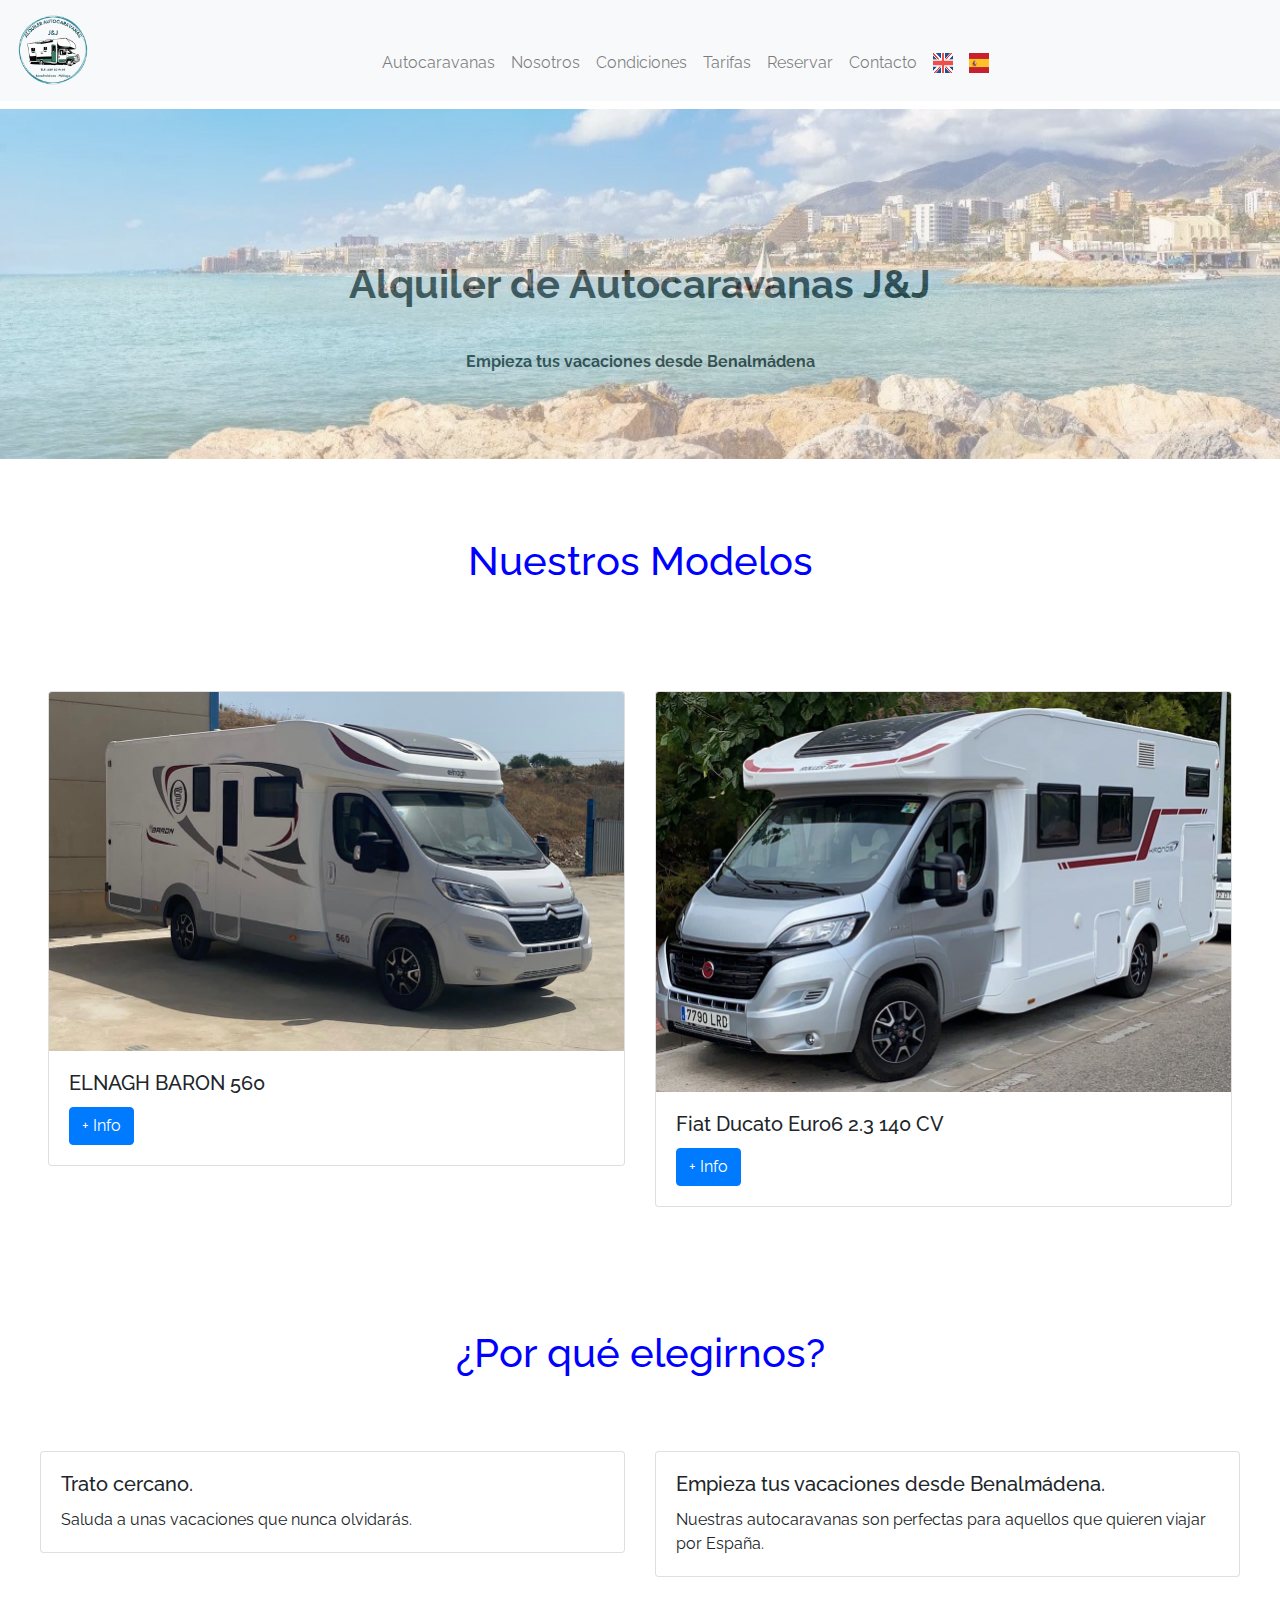
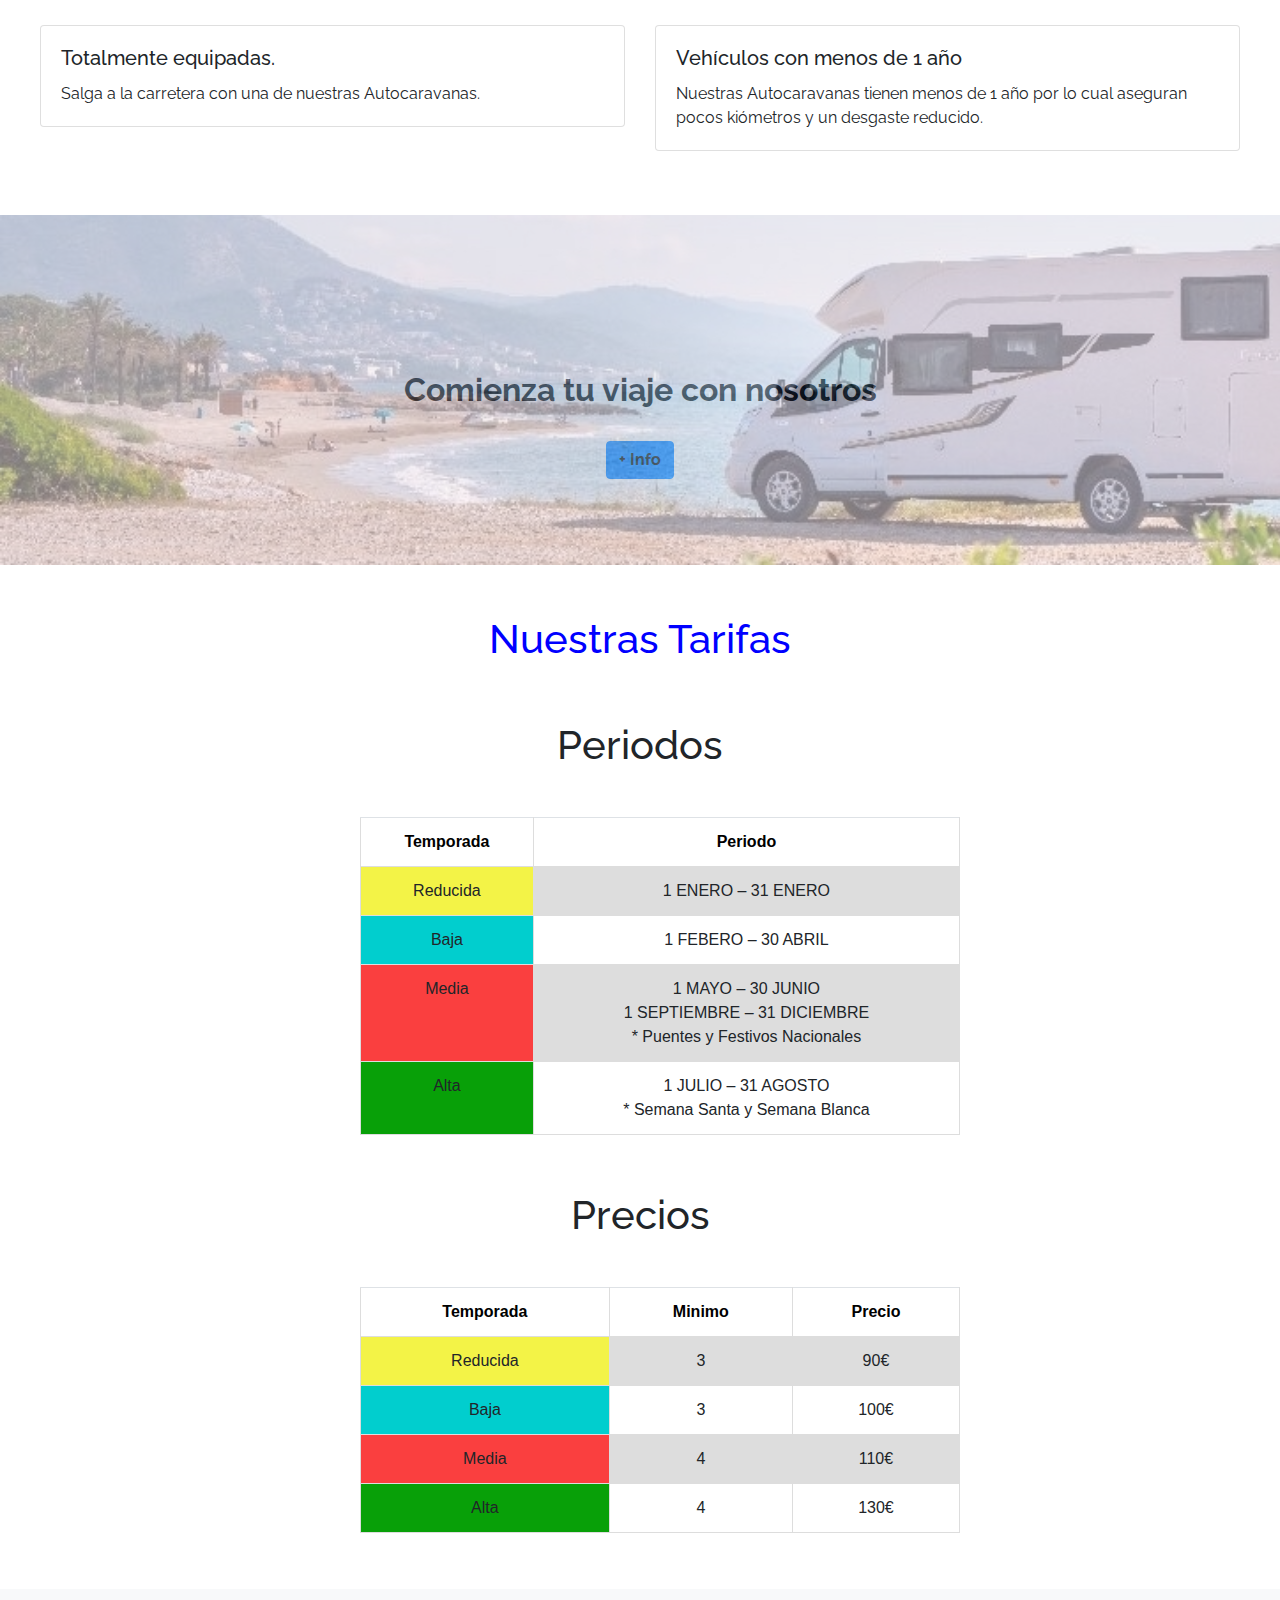
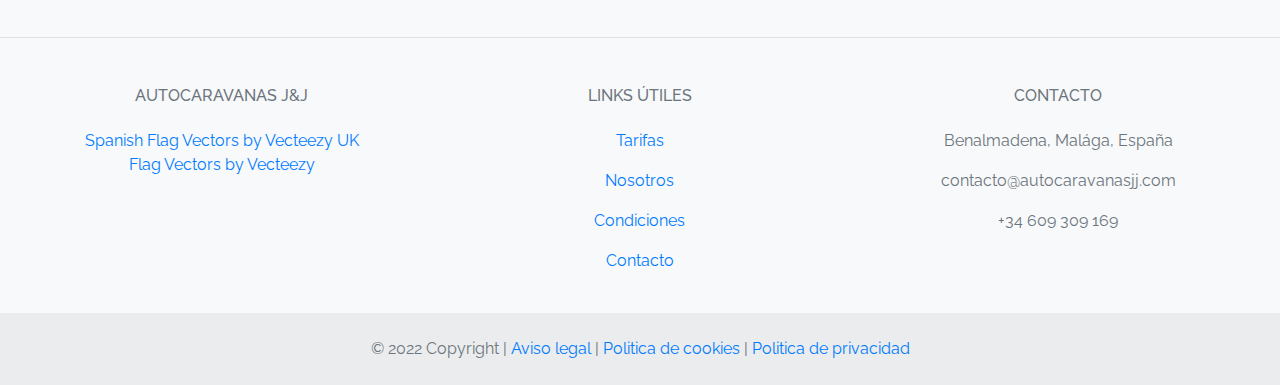
<file: index.html>
<!DOCTYPE html>
<html lang="en">

<head>
    <meta charset="UTF-8">
    <meta http-equiv="X-UA-Compatible" content="IE=edge">
    <meta name="viewport" content="width=device-width, initial-scale=1, shrink-to-fit=no">
    <meta name="description" content="Somos una empresa de alquiler de autocaravanas en Benalmadena,
        comienza tus vacaciones con nosotros.">
    <link rel="stylesheet" href="https://cdn.jsdelivr.net/npm/bootstrap@4.0.0/dist/css/bootstrap.min.css"
        integrity="sha384-Gn5384xqQ1aoWXA+058RXPxPg6fy4IWvTNh0E263XmFcJlSAwiGgFAW/dAiS6JXm" crossorigin="anonymous">
    <link rel="stylesheet" href="style.css">
    <link href="https://fonts.googleapis.com/css?family=Raleway:400,600,700,900" rel="stylesheet">
    <title>Alquiler Autocaravanas J&J - Benalmádena</title>
    <link rel="icon" type="image/png" href="./Images_logo/favicon.ico" />
    <script type="text/javascript" src="https://cdn.weglot.com/weglot.min.js"></script>
    
</head>
<body>
    <nav class="navbar navbar-expand-lg navbar-light bg-light">
        <a class="navbar-brand" href="index.html">
            <img src="Images_logo/logo_real.png" width="75" height="75" alt="">
        </a>
        <button class="navbar-toggler" type="button" data-toggle="collapse" data-target="#navbarNavDropdown"
            aria-controls="navbarNav" aria-expanded="false" aria-label="Toggle navigation">
            <span class="navbar-toggler-icon"></span>
        </button>
        <div class="collapse navbar-collapse justify-content-center" id="navbarNavDropdown">
            <ul class="navbar-nav">
                <li class="nav-item ">
                    <a class="nav-link mt-4" href="#ac_alquilar" id="auto">Autocaravanas</a>
                </li>
                <li class="nav-item ">
                    <a class="nav-link mt-4" href="nosotros.html" id="nos">Nosotros</a>
                </li>
                <li class="nav-item ">
                    <a class="nav-link mt-4" href="condiciones.html" id="con">Condiciones</a>
                </li>
                <li class="nav-item ">
                    <a class="nav-link mt-4" href="tarifas.html" id="tar">Tarifas</a>
                </li>
                <li class="nav-item ">
                    <a class="nav-link mt-4" href="reservas.html" id="res">Reservar</a>
                </li>
                <li class="nav-item ">
                    <a class="nav-link mt-4" href="contacto.html" id="cont">Contacto</a>
                </li>
                <li class="nav-item ">
                    <a class="nav-link mt-4">
                        <img onclick="changeLanguage('eng')" src="Images_logo/uk_flag.jpg" width="20" height="20"> </a>
                </li>
                <li class="nav-item ">
                    <a class="nav-link mt-4">
                        <img onclick="changeLanguage('es')" src="Images_logo/esp_flag.jpg" width="20" height="20"> </a>
                </li>
            </ul>
        </div>
    </nav>
    <div class="back">
        <div class="quiensomos">
            <h1>
                <center class="centered" id="text">Alquiler de Autocaravanas J&J </center>
            </h1>
            <h2>
                <center class="subcentered mt-2" id="text2">Empieza tus vacaciones desde Benalmádena</center>
            </h2>
        </div>
    </div>

    <!-- Autocaravanas-->
    <div class="m-5 ">
        <div class="title">
            <h1 id="ac_alquilar">
                <center id="siteContent">Nuestros Modelos </center>
            </h1>
        </div>
        <div class="row justify-content-center">
            <div class="col-12 col-sm-6">
                <div class="card mt-5">
                    <img class="card-img-top w-100" src="image/elnagh/Front_izq.jpg" alt="Card image cap">

                    <div class="card-body">
                        <h5 class="card-title">ELNAGH BARON 560</h5>
                        <a href="caravana.html" class="btn btn-primary">+ Info</a>
                    </div>
                </div>
            </div>
            <div class="col">
                <div class="card mt-5">
                    <img class="card-img-top w-100" src="image/fiat/ext_der.jpg" alt="Card image cap">
                    <div class="card-body">
                        <h5 class="card-title">Fiat Ducato Euro6 2.3 140 CV</h5>

                        <a href="caravana2.html" class="btn btn-primary">+ Info</a>
                    </div>
                </div>
            </div>
        </div>
    </div>

    <div class="p-4">
        <div class="title">
            <h1>
                <center id="elegirnos">¿Por qué elegirnos?</center>
            </h1>
        </div>

        <div class="row mb-3 p-3">
            <div class="col-sm-6">
                <div class="card">
                    <div class="card-body">
                        <h5 class="card-title" id="t1">Trato cercano.</h5>
                        <p class="card-text" id="s1">Saluda a unas vacaciones que nunca olvidarás.</p>
                    </div>
                </div>
            </div>
            <div class="col-sm-6">
                <div class="card">
                    <div class="card-body">
                        <h5 class="card-title" id="t2">Empieza tus vacaciones desde Benalmádena.</h5>
                        <p class="card-text" id="s2">Nuestras autocaravanas son perfectas para aquellos que quieren
                            viajar por
                            España.</p>
                    </div>
                </div>
            </div>
        </div>

        <div class="row mb-3 p-3">
            <div class="col-sm-6">
                <div class="card">
                    <div class="card-body">
                        <h5 class="card-title" id="t3">Totalmente equipadas.</h5>
                        <p class="card-text" id="s3">Salga a la carretera con una de nuestras Autocaravanas.</p>
                    </div>
                </div>
            </div>
            <div class="col-sm-6">
                <div class="card">
                    <div class="card-body">
                        <h5 class="card-title" id="t4">Vehículos con menos de 1 año</h5>
                        <p class="card-text" id="s4">Nuestras Autocaravanas tienen menos de 1 año por lo cual aseguran
                            pocos kiómetros y un desgaste reducido.</p>
                    </div>
                </div>
            </div>
        </div>
    </div>


    <div class="back2">
        <div class="quiensomos">
            <h2>
                <center class="centered" id="text3">Comienza tu viaje con nosotros </center>
            </h2>
            <a href="#ac_alquilar" class="btn btn-primary subcentered">+ Info</a>
        </div>
    </div>

    <!--Precios-->
    <div>
        <div class="title">
            <h1>
                <center id="tarifas">Nuestras Tarifas </center>
            </h1>
        </div>
        <h1>
            <center id="periodos">Periodos</center>
        </h1>
        <div>
            <div class="table" id="periodo">
                <center>

                    <table>
                        <tr>
                            <th id="tem1">Temporada</th>
                            <th id="per">Periodo</th>
                        </tr>
                        <tr>
                            <td class="color color1" id="red1">Reducida</td>
                            <td id="redper"> 1 ENERO – 31 ENERO</td>
                        </tr>
                        <tr>
                            <td class="color color2" id="baj1">Baja</td>
                            <td id="bajper"> 1 FEBERO – 30 ABRIL </td>
                        </tr>
                        <tr>
                            <td class=" color color3" id="med1">Media</td>
                            <td id="medper">1 MAYO – 30 JUNIO <br>
                                1 SEPTIEMBRE – 31 DICIEMBRE <br>
                                * Puentes y Festivos Nacionales</td>
                        </tr>
                        <tr>
                            <td class=" color color4" id="alt1">Alta</td>
                            <td id="altper">1 JULIO – 31 AGOSTO <br>
                                * Semana Santa y Semana Blanca</td>
                        </tr>
                    </table>
            </div>
            </center>
        </div>
        <h1>
            <center id="precios">Precios</center>
        </h1>
        <div class="table center" id="precio">
            <center>
                <table>
                    <tr>
                        <th id="tem">Temporada</th>
                        <th id="min"> Minimo</th>
                        <th id="pre">Precio</th>
                    </tr>
                    <tr>
                        <td class="color color1" id="red">Reducida</td>
                        <td>3</td>
                        <td>90€</td>
                    </tr>
                    <tr>
                        <td class="color color2" id="baj">Baja</td>
                        <td>3</td>
                        <td>100€</td>
                    </tr>
                    <tr>
                        <td class="color color3" id="med">Media</td>
                        <td>4</td>
                        <td>110€</td>
                    </tr>
                    <tr>
                        <td class="color color4" id="alt">Alta</td>
                        <td>4</td>
                        <td>130€</td>
                    </tr>
                </table>
        </div>
        </center>
    </div>

    <!-- Footer -->
    <footer class="text-center text-lg-start bg-light text-muted">
        <!-- Section: Social media -->
        <section class="d-flex justify-content-center justify-content-lg-between p-4 border-bottom">
          
        </section>
        <!-- Section: Social media -->

        <!-- Section: Links  -->
        <section class="">
            <div class=" text-center text-md-start mt-5">
                <!-- Grid row -->
                <div class="row mt-3">
                    <!-- Grid column -->
                    <div class="col-md-3 col-lg-4 col-xl-3 mx-auto mb-4">
                        <!-- Content -->
                        <h6 class="text-uppercase fw-bold mb-4">
                            <i class="fas fa-gem me-3"></i>Autocaravanas J&J
                        </h6>
                        <a href="https://www.vecteezy.com/free-vector/spanish-flag">Spanish Flag Vectors by Vecteezy</a>
                        <a href="https://www.vecteezy.com/free-vector/uk-flag">UK Flag Vectors by Vecteezy</a>
                    </div>
                    <!-- Grid column -->

                    <!-- Grid column -->
                    <div class="col-md-3 col-lg-2 col-xl-2 mx-auto mb-4">
                        <!-- Links -->
                        <h6 class="text-uppercase fw-bold mb-4">
                            Links útiles
                        </h6>
                        <p>
                            <a href="tarifas.html" class="text-reset">Tarifas</a>
                        </p>
                        <p>
                            <a href="nosotros.html" class="text-reset">Nosotros</a>
                        </p>
                        <p>
                            <a href="condiciones.html" class="text-reset">Condiciones</a>
                        </p>
                        <p>
                            <a href="contacto.html" class="text-reset">Contacto</a>
                        </p>
                    </div>
                    <!-- Grid column -->

                    <!-- Grid column -->
                    <div class="col-md-4 col-lg-3 col-xl-3 mx-auto mb-md-0 mb-4">
                        <!-- Links -->
                        <h6 class="text-uppercase fw-bold mb-4">Contacto</h6>
                        <p><i class="fas fa-home me-3"></i> Benalmadena, Malága, España</p>
                        <p>
                            <i class="fas fa-envelope me-3"></i>
                            contacto@autocaravanasjj.com
                        </p>
                        <p><i class="fas fa-phone me-3"></i>+34 609 309 169</p>
                    </div>
                    <!-- Grid column -->
                </div>
                <!-- Grid row -->
            </div>
        </section>
        <!-- Section: Links  -->

        <!-- Copyright -->
        <div class="text-center p-4" style="background-color: rgba(0, 0, 0, 0.05);">
            © 2022 Copyright |
            <a class="text-reset fw-bold" href="docu/Aviso_Legal.docx">Aviso legal</a>
            |
            <a href="docu/Politica_de_cookies.docx">Politica de cookies</a>
            |
            <a href="docu/Politica de Privacidad.doc">Politica de privacidad</a>
        </div>
        <!-- Copyright -->
    </footer>
    <!-- Footer -->
   <script src="./js/script.js" crossorigin="anonymous">
    </script>
    <script src="https://code.jquery.com/jquery-3.2.1.slim.min.js"
        integrity="sha384-KJ3o2DKtIkvYIK3UENzmM7KCkRr/rE9/Qpg6aAZGJwFDMVNA/GpGFF93hXpG5KkN"
        crossorigin="anonymous"></script>
    <script src="https://cdn.jsdelivr.net/npm/popper.js@1.12.9/dist/umd/popper.min.js"
        integrity="sha384-ApNbgh9B+Y1QKtv3Rn7W3mgPxhU9K/ScQsAP7hUibX39j7fakFPskvXusvfa0b4Q"
        crossorigin="anonymous"></script>
    <script src="https://cdn.jsdelivr.net/npm/bootstrap@4.0.0/dist/js/bootstrap.min.js"
        integrity="sha384-JZR6Spejh4U02d8jOt6vLEHfe/JQGiRRSQQxSfFWpi1MquVdAyjUar5+76PVCmYl"
        crossorigin="anonymous"></script>
</body>

</html>
</file>
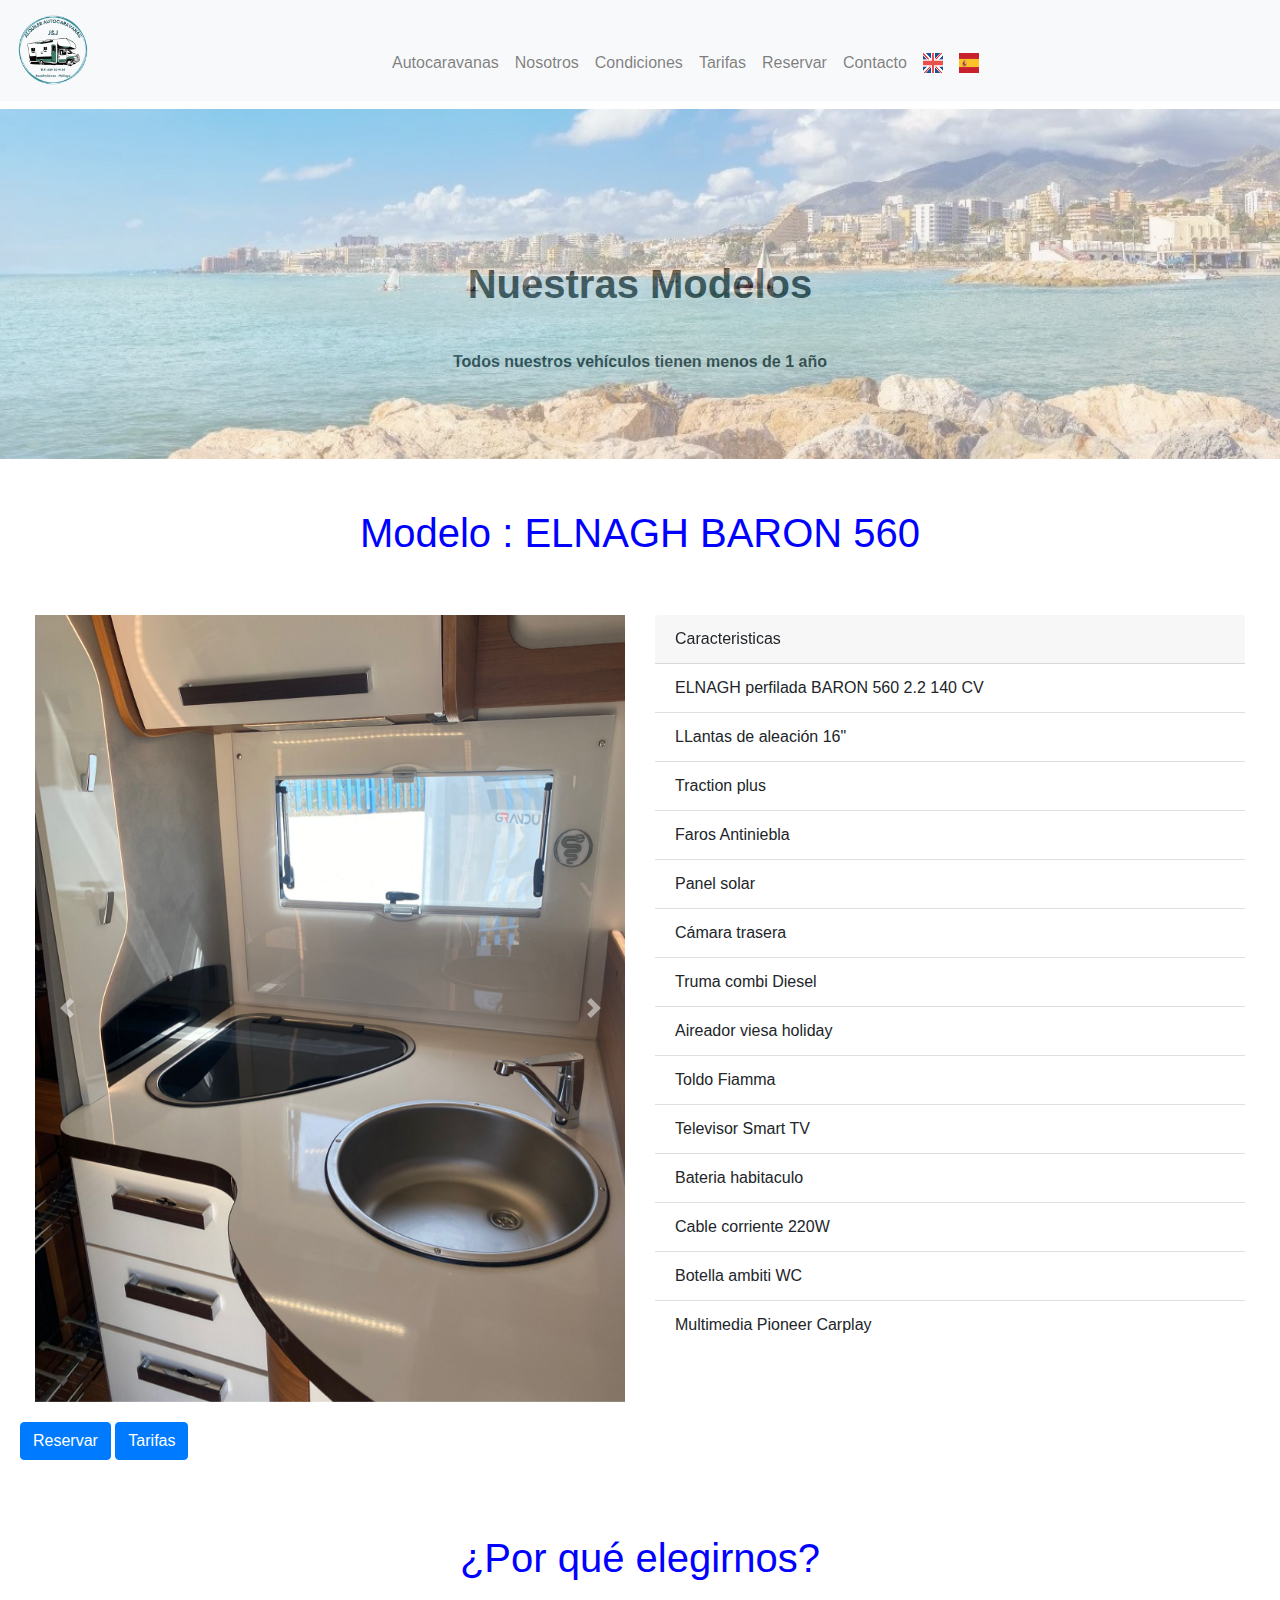
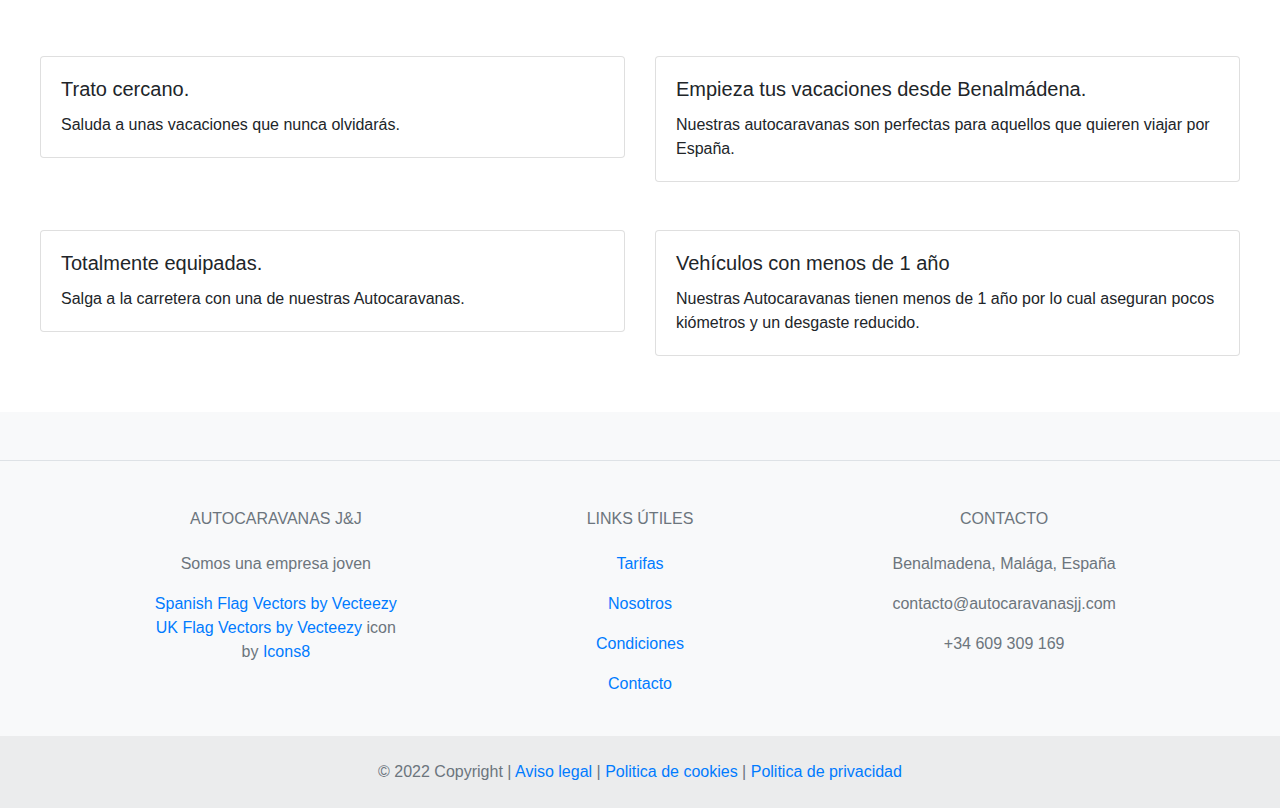
<file: caravana.html>
<!DOCTYPE html>
<html lang="en">

<head>
    <meta charset="UTF-8">
    <meta http-equiv="X-UA-Compatible" content="IE=edge">
    <meta name="viewport" content="width=device-width, initial-scale=1.0">
    <link rel="stylesheet" href="https://cdn.jsdelivr.net/npm/bootstrap@4.0.0/dist/css/bootstrap.min.css"
        integrity="sha384-Gn5384xqQ1aoWXA+058RXPxPg6fy4IWvTNh0E263XmFcJlSAwiGgFAW/dAiS6JXm" crossorigin="anonymous">
    <link rel="stylesheet" href="style.css">
    <title id="title">Autocaravas</title>
    <link rel="icon" type="image/png" href="./Images_logo/favicon.ico" />
    <script type="text/javascript" src="https://cdn.weglot.com/weglot.min.js"></script>
   
</head>

<body>
    <nav class="navbar navbar-expand-lg navbar-light bg-light">
        <a class="navbar-brand" href="index.html">
            <img src="Images_logo/logo_real.png" width="75" height="75" alt="">
        </a>
        <button class="navbar-toggler" type="button" data-toggle="collapse" data-target="#navbarNavDropdown"
            aria-controls="navbarNav" aria-expanded="false" aria-label="Toggle navigation">
            <span class="navbar-toggler-icon"></span>
        </button>
        <div class="collapse navbar-collapse justify-content-center" id="navbarNavDropdown">
            <ul class="navbar-nav">
                <li class="nav-item ">
                    <a class="nav-link mt-4" href="index.html#ac_alquilar" id="auto">Autocaravanas</a>
                </li>
                <li class="nav-item ">
                    <a class="nav-link mt-4" href="nosotros.html" id="nos">Nosotros</a>
                </li>
                <li class="nav-item ">
                    <a class="nav-link mt-4" href="condiciones.html" id="con">Condiciones</a>
                </li>
                <li class="nav-item ">
                    <a class="nav-link mt-4" href="tarifas.html" id="tar">Tarifas</a>
                </li>
                <li class="nav-item ">
                    <a class="nav-link mt-4" href="reservas.html" id="res">Reservar</a>
                </li>
                <li class="nav-item ">
                    <a class="nav-link mt-4" href="contacto.html" id="cont">Contacto</a>
                </li>
                <li class="nav-item ">
                    <a class="nav-link mt-4">
                        <img onclick="changeLanguage('eng')" src="Images_logo/uk_flag.jpg" width="20" height="20"> </a>
                </li>
                <li class="nav-item ">
                    <a class="nav-link mt-4">
                        <img onclick="changeLanguage('es')" src="Images_logo/esp_flag.jpg" width="20" height="20"> </a>
                </li>
            </ul>
        </div>
    </nav>

    <div class="back">
        <div id="ac_alquilar" class="quiensomos ">
            <h1>
                <center class="centered" id="text">Nuestras Modelos </center>
            </h1>
            <h2>
                <center class="subcentered mt-2" id="text2">Todos nuestros vehículos tienen menos de 1 año
                </center>
            </h2>
        </div>
    </div>

    <!-- Modelo-->
    <div class="title">
        <h1>
            <center id="model">Modelo : ELNAGH BARON 560</center>
        </h1>
    </div>

    <div class="row autocv">
        <div class="col-sm-6">
            <div id="carouselExampleControls" class="carousel slide" data-ride="carousel">
                <div class="carousel-inner">
                    <div class="carousel-item active">
                        <img class="d-block w-100 h-50" src="image/elnagh/coc.jpg">
                    </div>
                    <div class="carousel-item">
                        <img class="d-block w-100" src="image/elnagh/Front_der.jpg">
                    </div>
                    <div class="carousel-item">
                        <img class="d-block w-100" src="image/elnagh/Front_izq.jpg">
                    </div>
                    <div class="carousel-item">
                        <img class="d-block w-100" src="image/elnagh/ext.jpg">
                    </div>
                    <div class="carousel-item">
                        <img class="d-block w-100" src="image/elnagh/ext_back.jpg">
                    </div>
                    <div class="carousel-item">
                        <img class="d-block w-100" src="image/elnagh/ext_back2.jpg">
                    </div>
                    <div class="carousel-item">
                        <img class="d-block w-100" src="image/elnagh/frente_1.jpg">
                    </div>
                    <div class="carousel-item">
                        <img class="d-block w-100" src="image/elnagh/int.jpg">
                    </div>
                    <div class="carousel-item">
                        <img class="d-block w-100" src="image/elnagh/pass.jpg">
                    </div>
                    <div class="carousel-item">
                        <img class="d-block w-100" src="image/elnagh/PHOTO-2022-07-12-18-38-03 2.jpg">
                    </div>
                    <div class="carousel-item">
                        <img class="d-block w-100" src="image/elnagh/PHOTO-2022-07-12-18-38-04 2.jpg">
                    </div>
                    <div class="carousel-item">
                        <img class="d-block w-100" src="image/elnagh/PHOTO-2022-07-12-18-38-04.jpg">
                    </div>
                    <div class="carousel-item">
                        <img class="d-block w-100" src="image/elnagh/PHOTO-2022-07-12-18-38-05 2.jpg">
                    </div>
                    <div class="carousel-item">
                        <img class="d-block w-100" src="image/elnagh/PHOTO-2022-07-12-18-38-05.jpg">
                    </div>
                    <div class="carousel-item">
                        <img class="d-block w-100" src="image/elnagh/PHOTO-2022-07-12-18-38-06 2.jpg">
                    </div>
                    <div class="carousel-item">
                        <img class="d-block w-100" src="image/elnagh/PHOTO-2022-07-12-18-38-06.jpg">
                    </div>
                    <div class="carousel-item">
                        <img class="d-block w-100" src="image/elnagh/PHOTO-2022-07-12-18-38-06.jpg">
                    </div>
                    <div class="carousel-item">
                        <img class="d-block w-100" src="image/elnagh/PHOTO-2022-07-12-18-38-07 2.jpg">
                    </div>
                    <div class="carousel-item">
                        <img class="d-block w-100" src="image/elnagh/PHOTO-2022-07-12-18-38-07.jpg">
                    </div>
                </div>
            </div>
            <a class="carousel-control-prev" href="#carouselExampleControls" role="button" data-slide="prev">
                <span class="carousel-control-prev-icon" aria-hidden="true"></span>

            </a>
            <a class="carousel-control-next" href="#carouselExampleControls" role="button" data-slide="next">
                <span class="carousel-control-next-icon" aria-hidden="true"></span>

            </a>
        </div>
    
        <div class="col-sm-6">
            <div class="card-header" id="cara">
                Caracteristicas
            </div>
            <ul class="list-group list-group-flush">

                <li class="list-group-item" id="cara1">ELNAGH perfilada BARON 560 2.2 140 CV</li>
                <li class="list-group-item" id="cara2">LLantas de aleación 16"</li>
                <li class="list-group-item" id="cara3">Traction plus</li>
                <li class="list-group-item" id="cara4">Faros Antiniebla</li>
                <li class="list-group-item" id="cara5">Panel solar</li>
                <li class="list-group-item" id="cara6">Cámara trasera</li>
                <li class="list-group-item" id="cara7">Truma combi Diesel</li>
                <li class="list-group-item" id="cara8">Aireador viesa holiday</li>
                <li class="list-group-item" id="cara9">Toldo Fiamma</li>
                <li class="list-group-item" id="cara10">Televisor Smart TV</li>
                <li class="list-group-item" id="cara11">Bateria habitaculo</li>
                <li class="list-group-item" id="cara12">Cable corriente 220W</li>
                <li class="list-group-item" id="cara13">Botella ambiti WC</li>
                <li class="list-group-item" id="cara14">Multimedia Pioneer Carplay</li>

            </ul>

        </div>


    </div>
    <div class="tar">
        <a href="reservas.html" class="btn btn-primary" id="reserve">Reservar</a>

        <a href="tarifas.html" class="btn btn-primary" id="rates">Tarifas</a>
    </div>

    <div class="p-4">
        <div class="title">
            <h1>
                <center id="elegirnos">¿Por qué elegirnos?</center>
            </h1>
        </div>

        <div class="row mb-3 p-3">
            <div class="col-sm-6">
                <div class="card">
                    <div class="card-body">
                        <h5 class="card-title" id="t1">Trato cercano.</h5>
                        <p class="card-text" id="s1">Saluda a unas vacaciones que nunca olvidarás.</p>
                    </div>
                </div>
            </div>
            <div class="col-sm-6">
                <div class="card">
                    <div class="card-body">
                        <h5 class="card-title" id="t2">Empieza tus vacaciones desde Benalmádena.</h5>
                        <p class="card-text" id="s2">Nuestras autocaravanas son perfectas para aquellos que
                            quieren
                            viajar por
                            España.</p>
                    </div>
                </div>
            </div>
        </div>

        <div class="row mb-3 p-3">
            <div class="col-sm-6">
                <div class="card">
                    <div class="card-body">
                        <h5 class="card-title" id="t3">Totalmente equipadas.</h5>
                        <p class="card-text" id="s3">Salga a la carretera con una de nuestras Autocaravanas.</p>
                    </div>
                </div>
            </div>
            <div class="col-sm-6">
                <div class="card">
                    <div class="card-body">
                        <h5 class="card-title" id="t4">Vehículos con menos de 1 año</h5>
                        <p class="card-text" id="s4">Nuestras Autocaravanas tienen menos de 1 año por lo cual
                            aseguran
                            pocos kiómetros y un desgaste reducido.</p>
                    </div>
                </div>
            </div>
        </div>
    </div>

   <!-- Footer -->
 <footer class="text-center text-lg-start bg-light text-muted">
    <!-- Section: Social media -->
    <section class="d-flex justify-content-center justify-content-lg-between p-4 border-bottom">
      
    </section>
    <!-- Section: Social media -->

    <!-- Section: Links  -->
    <section class="">
        <div class="container text-center text-md-start mt-5">
            <!-- Grid row -->
            <div class="row mt-3">
                <!-- Grid column -->
                <div class="col-md-3 col-lg-4 col-xl-3 mx-auto mb-4">
                    <!-- Content -->
                    <h6 class="text-uppercase fw-bold mb-4">
                        <i class="fas fa-gem me-3"></i>Autocaravanas J&J
                    </h6>
                    <p>
                        Somos una empresa joven
                    </p>
                    <a href="https://www.vecteezy.com/free-vector/spanish-flag">Spanish Flag Vectors by Vecteezy</a>
                    <a href="https://www.vecteezy.com/free-vector/uk-flag">UK Flag Vectors by Vecteezy</a>
                    <a target="_blank" href="https://icons8.com/icon/2olGSGqpqGWD/phone"></a> icon by <a target="_blank"
                    href="https://icons8.com">Icons8</a>
                </div>
                <!-- Grid column -->

                <!-- Grid column -->
                <div class="col-md-3 col-lg-2 col-xl-2 mx-auto mb-4">
                    <!-- Links -->
                    <h6 class="text-uppercase fw-bold mb-4">
                        Links útiles
                    </h6>
                    <p>
                        <a href="tarifas.html" class="text-reset">Tarifas</a>
                    </p>
                    <p>
                        <a href="nosotros.html" class="text-reset">Nosotros</a>
                    </p>
                    <p>
                        <a href="condiciones.html" class="text-reset">Condiciones</a>
                    </p>
                    <p>
                        <a href="contacto.html" class="text-reset">Contacto</a>
                    </p>
                </div>
                <!-- Grid column -->

                <!-- Grid column -->
                <div class="col-md-4 col-lg-3 col-xl-3 mx-auto mb-md-0 mb-4">
                    <!-- Links -->
                    <h6 class="text-uppercase fw-bold mb-4">Contacto</h6>
                    <p><i class="fas fa-home me-3"></i> Benalmadena, Malága, España</p>
                    <p>
                        <i class="fas fa-envelope me-3"></i>
                        contacto@autocaravanasjj.com
                    </p>
                    <p><i class="fas fa-phone me-3"></i>+34 609 309 169</p>
                </div>
                <!-- Grid column -->
            </div>
            <!-- Grid row -->
        </div>
    </section>
    <!-- Section: Links  -->

   <!-- Copyright -->
   <div class="text-center p-4" style="background-color: rgba(0, 0, 0, 0.05);">
    © 2022 Copyright |
    <a class="text-reset fw-bold" href="docu/Aviso_Legal.docx">Aviso legal</a>
    |
    <a href="docu/Politica_de_cookies.docx">Politica de cookies</a>
    |
    <a href="docu/Politica de Privacidad.doc">Politica de privacidad</a>
</div>
<!-- Copyright -->
</footer>
<!-- Footer -->

    <script src="./js/autocv.js" crossorigin="anonymous">

    </script>
    <script src="https://code.jquery.com/jquery-3.2.1.slim.min.js"
        integrity="sha384-KJ3o2DKtIkvYIK3UENzmM7KCkRr/rE9/Qpg6aAZGJwFDMVNA/GpGFF93hXpG5KkN"
        crossorigin="anonymous"></script>
    <script src="https://cdn.jsdelivr.net/npm/popper.js@1.12.9/dist/umd/popper.min.js"
        integrity="sha384-ApNbgh9B+Y1QKtv3Rn7W3mgPxhU9K/ScQsAP7hUibX39j7fakFPskvXusvfa0b4Q"
        crossorigin="anonymous"></script>
    <script src="https://cdn.jsdelivr.net/npm/bootstrap@4.0.0/dist/js/bootstrap.min.js"
        integrity="sha384-JZR6Spejh4U02d8jOt6vLEHfe/JQGiRRSQQxSfFWpi1MquVdAyjUar5+76PVCmYl"
        crossorigin="anonymous"></script>
</body>

</html>
</file>
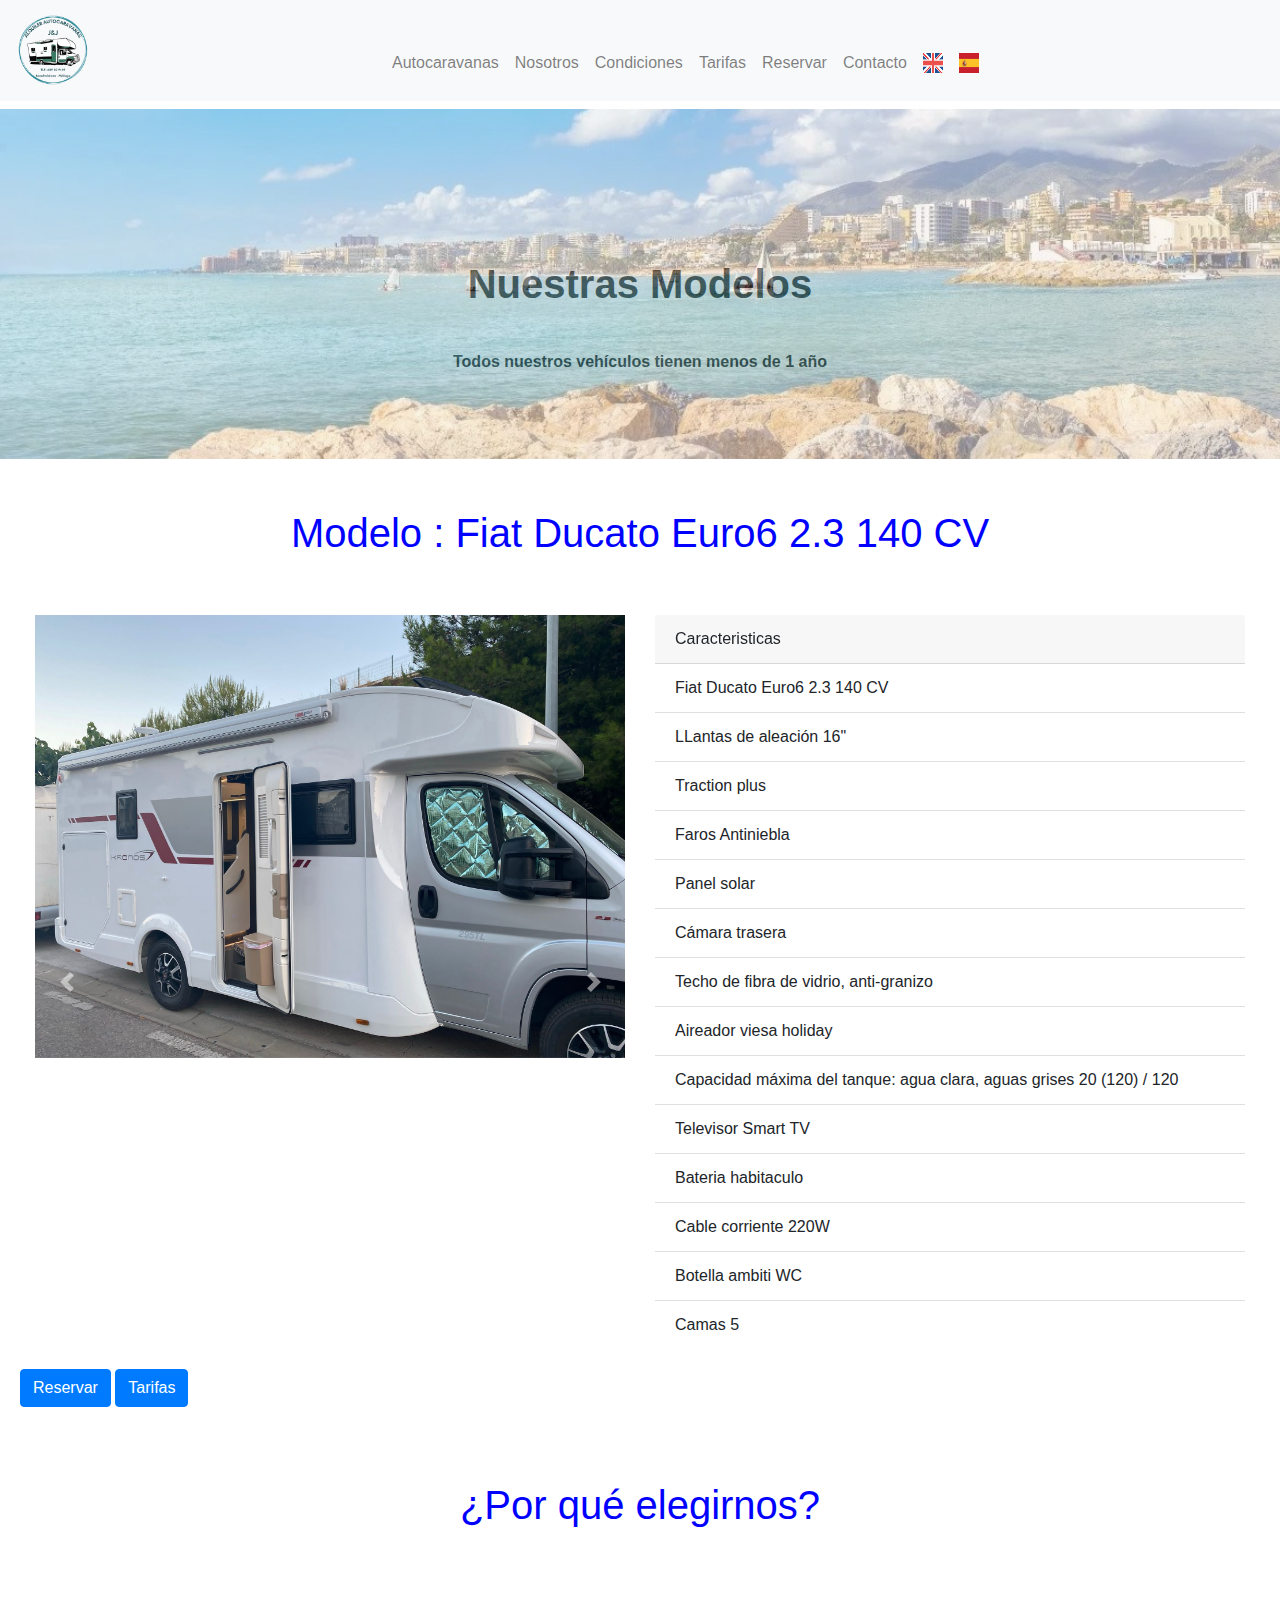
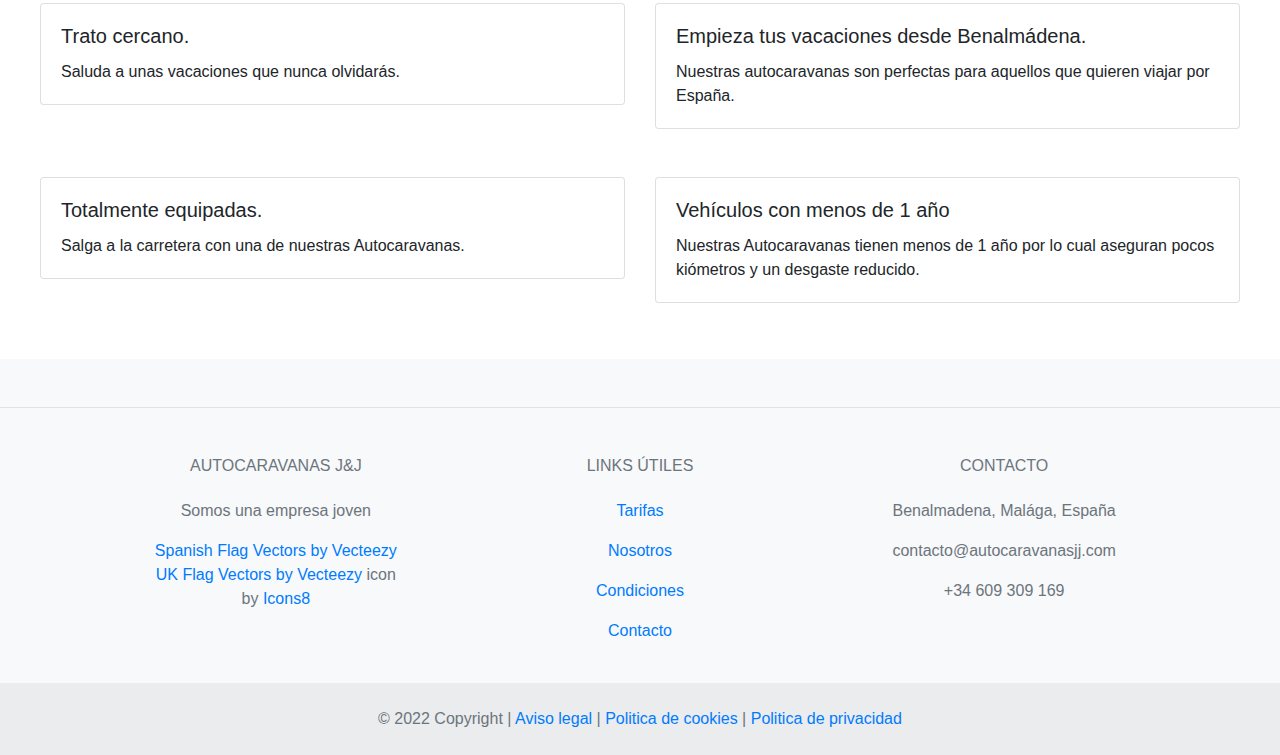
<file: caravana2.html>
<!DOCTYPE html>
<html lang="en">

<head>
    <meta charset="UTF-8">
    <meta http-equiv="X-UA-Compatible" content="IE=edge">
    <meta name="viewport" content="width=device-width, initial-scale=1.0">
    <link rel="stylesheet" href="https://cdn.jsdelivr.net/npm/bootstrap@4.0.0/dist/css/bootstrap.min.css"
        integrity="sha384-Gn5384xqQ1aoWXA+058RXPxPg6fy4IWvTNh0E263XmFcJlSAwiGgFAW/dAiS6JXm" crossorigin="anonymous">
    <link rel="stylesheet" href="style.css">
    <title id="title">Autocaravas</title>
    <link rel="icon" type="image/png" href="./Images_logo/favicon.ico" />
<script type="text/javascript" src="https://cdn.weglot.com/weglot.min.js"></script>
   
</head>

<body>
    <nav class="navbar navbar-expand-lg navbar-light bg-light">
        <a class="navbar-brand" href="index.html">
            <img src="Images_logo/logo_real.png" width="75" height="75" alt="">
        </a>
        <button class="navbar-toggler" type="button" data-toggle="collapse" data-target="#navbarNavDropdown"
            aria-controls="navbarNav" aria-expanded="false" aria-label="Toggle navigation">
            <span class="navbar-toggler-icon"></span>
        </button>
        <div class="collapse navbar-collapse justify-content-center" id="navbarNavDropdown">
            <ul class="navbar-nav">
                <li class="nav-item ">
                    <a class="nav-link mt-4" href="#ac_alquilar" id="auto">Autocaravanas</a>
                </li>
                <li class="nav-item ">
                    <a class="nav-link mt-4" href="nosotros.html" id="nos">Nosotros</a>
                </li>
                <li class="nav-item ">
                    <a class="nav-link mt-4" href="condiciones.html" id="con">Condiciones</a>
                </li>
                <li class="nav-item ">
                    <a class="nav-link mt-4" href="tarifas.html" id="tar">Tarifas</a>
                </li>
                <li class="nav-item ">
                    <a class="nav-link mt-4" href="reservas.html" id="res">Reservar</a>
                </li>
                <li class="nav-item ">
                    <a class="nav-link mt-4" href="contacto.html" id="cont">Contacto</a>
                </li>
                <li class="nav-item ">
                    <a class="nav-link mt-4">
                        <img onclick="changeLanguage('eng')" src="Images_logo/uk_flag.jpg" width="20" height="20"> </a>
                </li>
                <li class="nav-item ">
                    <a class="nav-link mt-4">
                        <img onclick="changeLanguage('es')" src="Images_logo/esp_flag.jpg" width="20" height="20"> </a>
                </li>
            </ul>
        </div>
    </nav>
    <div class="back">
        <div id="ac_alquilar" class="quiensomos ">
            <h1>
                <center class="centered" id="text">Nuestras Modelos </center>
            </h1>
            <h2>
                <center class="subcentered mt-2" id="text2"> Todos nuestros vehículos tienen menos de 1 año
                </center>
            </h2>
        </div>
    </div>

    <!-- Modelo-->
    <div class="title">
        <h1>
            <center id="model">Modelo : Fiat Ducato Euro6 2.3 140 CV</center>
        </h1>
    </div>

    <div class="row autocv">
        <div class="col-sm-6">
            <div id="carouselExampleControls" class="carousel slide" data-ride="carousel">
                <div class="carousel-inner">
                    <div class="carousel-item active">
                        <img class="d-block w-100 h-50" src="image/fiat/ext.jpg" alt="First slide">
                    </div>
                    <div class="carousel-item">
                        <img class="d-block w-100" src="image/fiat/ext_der.jpg" alt="Second slide">
                    </div>
                    <div class="carousel-item">
                        <img class="d-block w-100" src="image/fiat/int.jpg" alt="Second slide">
                    </div>
                    <div class="carousel-item">
                        <img class="d-block w-100" src="image/fiat/1.jpg" alt="Second slide">
                    </div>
                    <div class="carousel-item">
                        <img class="d-block w-100" src="image/fiat/2.jpg" alt="Second slide">
                    </div>
                    <div class="carousel-item">
                        <img class="d-block w-100" src="image/fiat/3.jpg" alt="Second slide">
                    </div>
                    <div class="carousel-item">
                        <img class="d-block w-100" src="image/fiat/4.jpg" alt="Second slide">
                    </div>
                    <div class="carousel-item">
                        <img class="d-block w-100" src="image/fiat/5.jpg" alt="Second slide">
                    </div>
                    <div class="carousel-item">
                        <img class="d-block w-100" src="image/fiat/6.jpg" alt="Second slide">
                    </div>
                    <div class="carousel-item">
                        <img class="d-block w-100" src="image/fiat/7.jpg" alt="Second slide">
                    </div>
                    <div class="carousel-item">
                        <img class="d-block w-100" src="image/fiat/8.jpg" alt="Second slide">
                    </div>
                    <div class="carousel-item">
                        <img class="d-block w-100" src="image/fiat/9.jpg" alt="Second slide">
                    </div>
                    <div class="carousel-item">
                        <img class="d-block w-100" src="image/fiat/10.jpg" alt="Second slide">
                    </div>
                    <div class="carousel-item">
                        <img class="d-block w-100" src="image/fiat/11.jpg" alt="Second slide">
                    </div>
                </div>
            </div>
            <a class="carousel-control-prev" href="#carouselExampleControls" role="button" data-slide="prev" >
                <span class="carousel-control-prev-icon" aria-hidden="true"></span>

            </a>
            <a class="carousel-control-next" href="#carouselExampleControls" role="button" data-slide="next">
                <span class="carousel-control-next-icon" aria-hidden="true"></span>

            </a>
        </div>
        <div class="col-sm-6">
            <div class="card-header" id="cara">
                Caracteristicas
            </div>
            <ul class="list-group list-group-flush">

                <li class="list-group-item" id="cara1">Fiat Ducato Euro6 2.3 140 CV</li>
                <li class="list-group-item" id="cara2">LLantas de aleación 16"</li>
                <li class="list-group-item" id="cara3">Traction plus</li>
                <li class="list-group-item" id="cara4">Faros Antiniebla</li>
                <li class="list-group-item" id="cara5">Panel solar</li>
                <li class="list-group-item" id="cara6">Cámara trasera</li>
                <li class="list-group-item" id="cara7">Techo de fibra de vidrio, anti-granizo</li>
                <li class="list-group-item" id="cara8">Aireador viesa holiday</li>
                <li class="list-group-item" id="cara9">Capacidad máxima del tanque: agua clara, aguas grises 20 (120) / 120</li>
                <li class="list-group-item" id="cara10">Televisor Smart TV</li>
                <li class="list-group-item" id="cara11">Bateria habitaculo</li>
                <li class="list-group-item" id="cara12">Cable corriente 220W</li>
                <li class="list-group-item" id="cara13">Botella ambiti WC</li>
                <li class="list-group-item" id="cara14">Camas 5</li>

            </ul>

        </div>

        

    </div>
    <div class="tar">
        <a href="reservas.html" class="btn btn-primary" id="reserve">Reservar</a>
        <a href="tarifas.html" class="btn btn-primary"  id="rates">Tarifas</a>
    </div>

    <div class="p-4">
        <div class="title">
            <h1>
                <center id="elegirnos">¿Por qué elegirnos?</center>
            </h1>
        </div>

        <div class="row mb-3 p-3">
            <div class="col-sm-6">
                <div class="card">
                    <div class="card-body">
                        <h5 class="card-title" id="t1">Trato cercano.</h5>
                        <p class="card-text" id="s1">Saluda a unas vacaciones que nunca olvidarás.</p>
                    </div>
                </div>
            </div>
            <div class="col-sm-6">
                <div class="card">
                    <div class="card-body">
                        <h5 class="card-title" id="t2">Empieza tus vacaciones desde Benalmádena.</h5>
                        <p class="card-text" id="s2">Nuestras autocaravanas son perfectas para aquellos que quieren
                            viajar por
                            España.</p>
                    </div>
                </div>
            </div>
        </div>

        <div class="row mb-3 p-3">
            <div class="col-sm-6">
                <div class="card">
                    <div class="card-body">
                        <h5 class="card-title" id="t3">Totalmente equipadas.</h5>
                        <p class="card-text" id="s3">Salga a la carretera con una de nuestras Autocaravanas.</p>
                    </div>
                </div>
            </div>
            <div class="col-sm-6">
                <div class="card">
                    <div class="card-body">
                        <h5 class="card-title" id="t4">Vehículos con menos de 1 año</h5>
                        <p class="card-text" id="s4">Nuestras Autocaravanas tienen menos de 1 año por lo cual aseguran
                            pocos kiómetros y un desgaste reducido.</p>
                    </div>
                </div>
            </div>
        </div>
    </div>

   <!-- Footer -->
 <footer class="text-center text-lg-start bg-light text-muted">
    <!-- Section: Social media -->
    <section class="d-flex justify-content-center justify-content-lg-between p-4 border-bottom">
      
    </section>
    <!-- Section: Social media -->

    <!-- Section: Links  -->
    <section class="">
        <div class="container text-center text-md-start mt-5">
            <!-- Grid row -->
            <div class="row mt-3">
                <!-- Grid column -->
                <div class="col-md-3 col-lg-4 col-xl-3 mx-auto mb-4">
                    <!-- Content -->
                    <h6 class="text-uppercase fw-bold mb-4">
                        <i class="fas fa-gem me-3"></i>Autocaravanas J&J
                    </h6>
                    <p>
                        Somos una empresa joven
                    </p>
                    <a href="https://www.vecteezy.com/free-vector/spanish-flag">Spanish Flag Vectors by Vecteezy</a>
                    <a href="https://www.vecteezy.com/free-vector/uk-flag">UK Flag Vectors by Vecteezy</a>
                    <a target="_blank" href="https://icons8.com/icon/2olGSGqpqGWD/phone"></a> icon by <a target="_blank"
                    href="https://icons8.com">Icons8</a>
                </div>
                <!-- Grid column -->

                <!-- Grid column -->
                <div class="col-md-3 col-lg-2 col-xl-2 mx-auto mb-4">
                    <!-- Links -->
                    <h6 class="text-uppercase fw-bold mb-4">
                        Links útiles
                    </h6>
                    <p>
                        <a href="tarifas.html" class="text-reset">Tarifas</a>
                    </p>
                    <p>
                        <a href="nosotros.html" class="text-reset">Nosotros</a>
                    </p>
                    <p>
                        <a href="condiciones.html" class="text-reset">Condiciones</a>
                    </p>
                    <p>
                        <a href="contacto.html" class="text-reset">Contacto</a>
                    </p>
                </div>
                <!-- Grid column -->

                <!-- Grid column -->
                <div class="col-md-4 col-lg-3 col-xl-3 mx-auto mb-md-0 mb-4">
                    <!-- Links -->
                    <h6 class="text-uppercase fw-bold mb-4">Contacto</h6>
                    <p><i class="fas fa-home me-3"></i> Benalmadena, Malága, España</p>
                    <p>
                        <i class="fas fa-envelope me-3"></i>
                        contacto@autocaravanasjj.com
                    </p>
                    <p><i class="fas fa-phone me-3"></i>+34 609 309 169</p>
                </div>
                <!-- Grid column -->
            </div>
            <!-- Grid row -->
        </div>
    </section>
    <!-- Section: Links  -->

    <!-- Copyright -->
    <div class="text-center p-4" style="background-color: rgba(0, 0, 0, 0.05);">
        © 2022 Copyright |
        <a class="text-reset fw-bold" href="docu/Aviso_Legal.docx">Aviso legal</a>
        |
        <a href="docu/POLITICA_DE_COOKIES.docx">Politica de cookies</a>
        |
        <a href="docu/Politica_de_Privacidad.doc">Politica de privacidad</a>
    </div>
    <!-- Copyright -->
</footer>
<!-- Footer -->
    <script src="./js/autocv2.js" crossorigin="anonymous">

    </script>
    <script src="https://code.jquery.com/jquery-3.2.1.slim.min.js"
        integrity="sha384-KJ3o2DKtIkvYIK3UENzmM7KCkRr/rE9/Qpg6aAZGJwFDMVNA/GpGFF93hXpG5KkN"
        crossorigin="anonymous"></script>
    <script src="https://cdn.jsdelivr.net/npm/popper.js@1.12.9/dist/umd/popper.min.js"
        integrity="sha384-ApNbgh9B+Y1QKtv3Rn7W3mgPxhU9K/ScQsAP7hUibX39j7fakFPskvXusvfa0b4Q"
        crossorigin="anonymous"></script>
    <script src="https://cdn.jsdelivr.net/npm/bootstrap@4.0.0/dist/js/bootstrap.min.js"
        integrity="sha384-JZR6Spejh4U02d8jOt6vLEHfe/JQGiRRSQQxSfFWpi1MquVdAyjUar5+76PVCmYl"
        crossorigin="anonymous"></script>
</body>

</html>
</file>
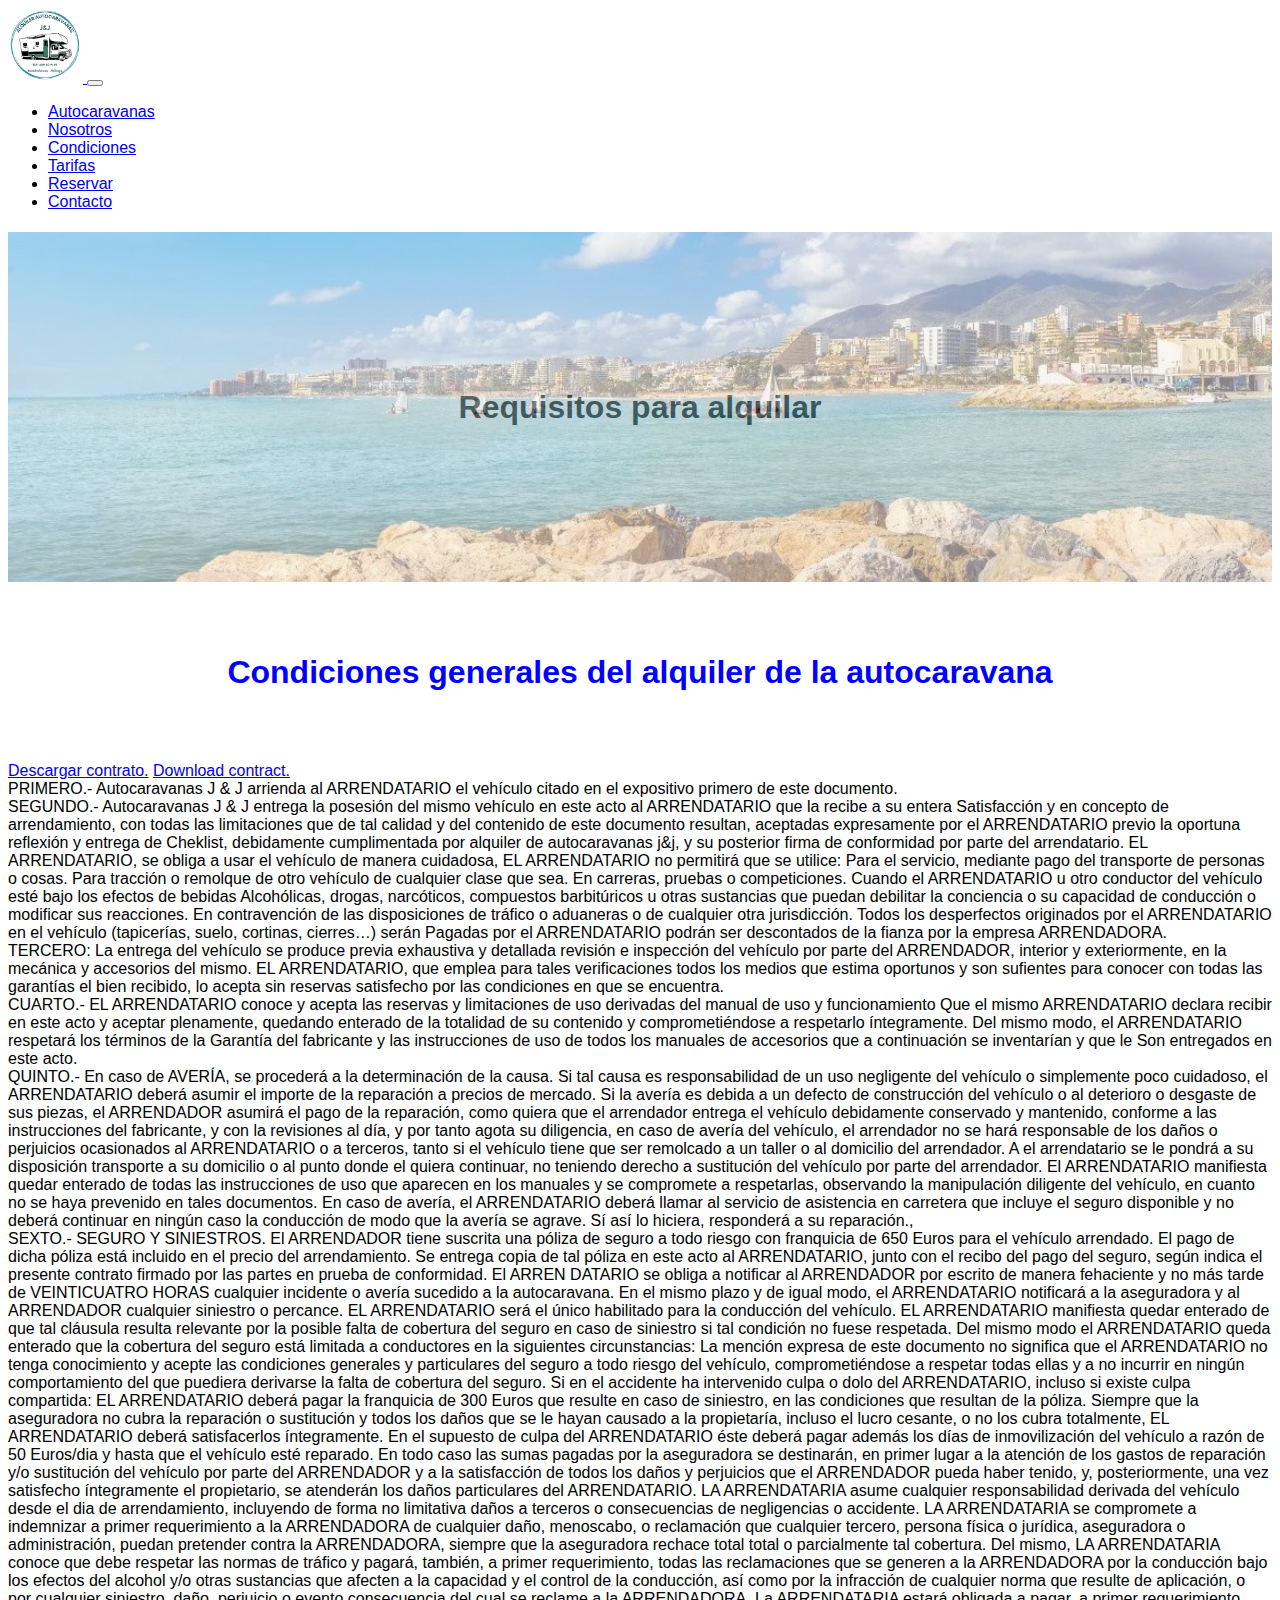
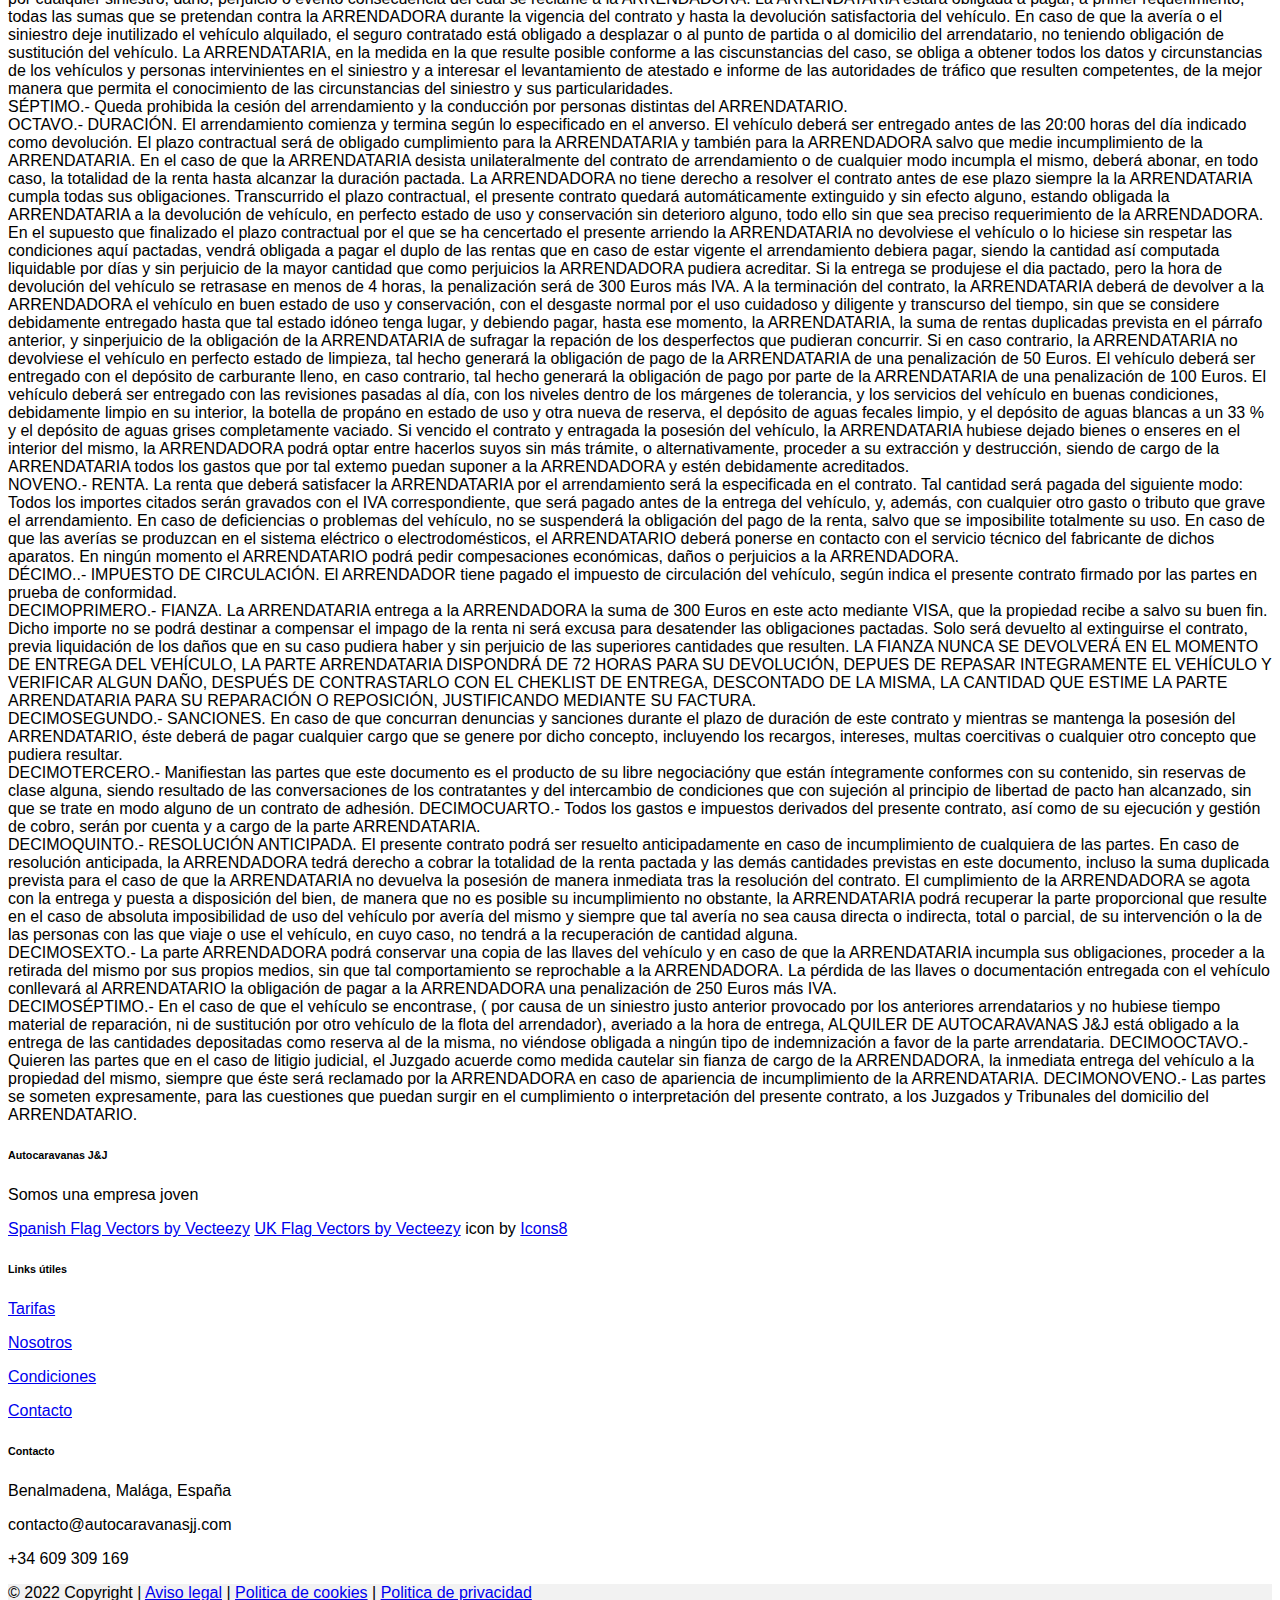
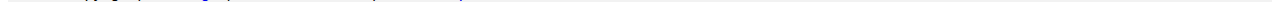
<file: condiciones.html>
<!DOCTYPE html>
<html lang="en">

<head>
    <meta charset="UTF-8">
    <meta http-equiv="X-UA-Compatible" content="IE=edge">
    <meta name="viewport" content="width=device-width, initial-scale=1.0">
    <link href="https://cdn.jsdelivr.net/npm/bootstrap@5.0.2/dist/css/bootstrap.min.css" rel="stylesheet"
        integrity="sha384-EVSTQN3/azprG1Anm3QDgpJLIm9Nao0Yz1ztcQTwFspd3yD65VohhpuuCOmLASjC" crossorigin="anonymous">

    <link rel="stylesheet" href="style.css">
    <title>Condiciones</title>
    <link rel="icon" type="image/png" href="./Images_logo/favicon.ico" />

    
    
<script type="text/javascript" src="https://cdn.weglot.com/weglot.min.js"></script>
<script>
    Weglot.initialize({
        api_key: 'wg_1f547e5ec1e8884f247eb6d3983dbd331'
    });
</script>
</head>

<body>
    <nav class="navbar navbar-expand-lg navbar-light bg-light">
        <a class="navbar-brand" href="index.html">
            <img src="Images_logo/logo_real.png" width="75" height="75" alt="">
        </a>
        <button class="navbar-toggler" type="button" data-toggle="collapse" data-target="#navbarNavDropdown"
            aria-controls="navbarNav" aria-expanded="false" aria-label="Toggle navigation">
            <span class="navbar-toggler-icon"></span>
        </button>
        <div class="collapse navbar-collapse justify-content-center" id="navbarNavDropdown">
            <ul class="navbar-nav">
                <li class="nav-item ">
                    <a class="nav-link mt-4" href="index.html" id="auto">Autocaravanas</a>
                </li>
                <li class="nav-item ">
                    <a class="nav-link mt-4" href="nosotros.html" id="nos">Nosotros</a>
                </li>
                <li class="nav-item ">
                    <a class="nav-link mt-4" href="condiciones.html" id="con">Condiciones</a>
                </li>
                <li class="nav-item ">
                    <a class="nav-link mt-4" href="tarifas.html" id="tar">Tarifas</a>
                </li>
                <li class="nav-item ">
                    <a class="nav-link mt-4" href="reservas.html" id="cont">Reservar</a>
                </li>
                <li class="nav-item ">
                    <a class="nav-link mt-4" href="contacto.html" id="cont">Contacto</a>
                </li>
               
            </ul>
        </div>
    </nav>
    <div class="back">
        <div id="ac_alquilar" class="quiensomos ">
            <h1>
                <center class="centered">Requisitos para alquilar </center>
            </h1>

        </div>
    </div>

    <div id="ac_alquilar" class="title">
        <h1>
            <center>Condiciones generales del alquiler de la autocaravana </center>
        </h1>
    </div>
    <div class="container" id="conditions">
        <a class="btn btn-primary" style="margin-bottom:18px;" href="docu/CONDICIONES_DEL_CONTRATO Y_POLITICA_DE_CANCELACIÓN.docx">Descargar contrato.</a>
        <a class="btn btn-primary" style="margin-bottom:18px;" href="docu/CONDICIONES_DEL_CONTRATO Y_POLITICA_DE_CANCELACIÓN_EN.docx">Download contract.</a>

        <div>PRIMERO.- Autocaravanas J & J arrienda al ARRENDATARIO el vehículo citado en el expositivo primero de este
            documento.</div>
        <div> SEGUNDO.- Autocaravanas J & J entrega la posesión del mismo vehículo en este acto al ARRENDATARIO que la
            recibe
            a su entera
            Satisfacción y en concepto de arrendamiento, con todas las limitaciones que de tal calidad y del contenido
            de
            este documento resultan, aceptadas expresamente por el ARRENDATARIO previo la oportuna reflexión y entrega
            de
            Cheklist, debidamente cumplimentada por alquiler de autocaravanas j&j, y su posterior firma de conformidad
            por
            parte del arrendatario.
            EL ARRENDATARIO, se obliga a usar el vehículo de manera cuidadosa, EL ARRENDATARIO no permitirá que se
            utilice:
            Para el servicio, mediante pago del transporte de personas o cosas. Para tracción o remolque de otro
            vehículo de
            cualquier clase que sea.
            En carreras, pruebas o competiciones. Cuando el ARRENDATARIO u otro conductor del vehículo esté bajo los
            efectos
            de bebidas
            Alcohólicas, drogas, narcóticos, compuestos barbitúricos u otras sustancias que puedan debilitar la
            conciencia o
            su capacidad de conducción o modificar sus reacciones. En contravención de las disposiciones de tráfico o
            aduaneras o de cualquier otra jurisdicción. Todos los desperfectos originados por el ARRENDATARIO en el
            vehículo
            (tapicerías, suelo, cortinas, cierres…) serán
            Pagadas por el ARRENDATARIO podrán ser descontados de la fianza por la empresa ARRENDADORA.</div>
        <div> TERCERO: La entrega del vehículo se produce previa exhaustiva y detallada revisión e inspección del
            vehículo por
            parte del
            ARRENDADOR, interior y exteriormente, en la mecánica y accesorios del mismo.
            EL ARRENDATARIO, que emplea para tales verificaciones todos los medios que estima oportunos y son sufientes
            para
            conocer con todas las garantías el bien recibido, lo acepta sin reservas satisfecho por las condiciones en
            que
            se encuentra.</div>
        <div> CUARTO.- EL ARRENDATARIO conoce y acepta las reservas y limitaciones de uso derivadas del manual de uso y
            funcionamiento
            Que el mismo ARRENDATARIO declara recibir en este acto y aceptar plenamente, quedando enterado de la
            totalidad
            de su contenido y comprometiéndose a respetarlo íntegramente. Del mismo modo, el ARRENDATARIO respetará los
            términos de la
            Garantía del fabricante y las instrucciones de uso de todos los manuales de accesorios que a continuación se
            inventarían y que le
            Son entregados en este acto.</div>
        <div> QUINTO.- En caso de AVERÍA, se procederá a la determinación de la causa. Si tal causa es responsabilidad
            de un
            uso negligente del vehículo o simplemente poco cuidadoso, el ARRENDATARIO deberá asumir el importe de la
            reparación a precios de mercado.
            Si la avería es debida a un defecto de construcción del vehículo o al deterioro o desgaste de sus piezas, el
            ARRENDADOR asumirá el pago de la reparación, como quiera que el arrendador entrega el vehículo debidamente
            conservado y mantenido, conforme a las instrucciones del fabricante, y con la revisiones al día, y por tanto
            agota su diligencia, en caso de avería del vehículo, el arrendador no se hará responsable de los daños o
            perjuicios ocasionados al ARRENDATARIO o a terceros, tanto si el vehículo tiene que ser remolcado a un
            taller o
            al domicilio del arrendador.
            A el arrendatario se le pondrá a su disposición transporte a su domicilio o al punto donde el quiera
            continuar,
            no teniendo derecho a sustitución del vehículo por parte del arrendador. El ARRENDATARIO manifiesta quedar
            enterado de todas las instrucciones de uso que aparecen en los manuales y se compromete a respetarlas,
            observando la manipulación diligente del vehículo, en cuanto no se haya prevenido en tales documentos. En
            caso
            de avería, el ARRENDATARIO deberá llamar al servicio de asistencia en carretera que incluye el seguro
            disponible
            y no deberá continuar en ningún caso la conducción de modo que la avería se agrave. Sí así lo hiciera,
            responderá a su reparación.,</div>
        <div>SEXTO.- SEGURO Y SINIESTROS. El ARRENDADOR tiene suscrita una póliza de seguro a todo riesgo con franquicia
            de
            650 Euros para el vehículo arrendado. El pago de dicha póliza está incluido en el precio del arrendamiento.
            Se
            entrega copia de tal póliza en este acto al ARRENDATARIO, junto con el recibo del pago del seguro, según
            indica
            el presente contrato firmado por las partes en prueba de conformidad. El ARREN DATARIO se obliga a notificar
            al
            ARRENDADOR por escrito de manera fehaciente y no más tarde de VEINTICUATRO HORAS cualquier incidente o
            avería
            sucedido a la autocaravana. En el mismo plazo y de igual modo, el ARRENDATARIO notificará a la aseguradora y
            al
            ARRENDADOR cualquier siniestro o percance. EL ARRENDATARIO será el único habilitado para la conducción del
            vehículo. EL ARRENDATARIO manifiesta quedar enterado de que tal cláusula resulta relevante por la posible
            falta
            de cobertura del seguro en caso de siniestro si tal condición no fuese respetada.
            Del mismo modo el ARRENDATARIO queda enterado que la cobertura del seguro está limitada a conductores en la
            siguientes circunstancias: La mención expresa de este documento no significa que el ARRENDATARIO no tenga
            conocimiento y acepte las condiciones generales y particulares del seguro a todo riesgo del vehículo,
            comprometiéndose a respetar todas ellas y a no incurrir en ningún comportamiento del que puediera derivarse
            la
            falta de cobertura del seguro.
            Si en el accidente ha intervenido culpa o dolo del ARRENDATARIO, incluso si existe culpa compartida: EL
            ARRENDATARIO deberá pagar la franquicia de 300 Euros que resulte en caso de siniestro, en las condiciones
            que
            resultan de la póliza. Siempre que la aseguradora no cubra la reparación o sustitución y todos los daños que
            se
            le hayan causado a la propietaría, incluso el lucro cesante, o no los cubra totalmente, EL ARRENDATARIO
            deberá
            satisfacerlos íntegramente. En el supuesto de culpa del ARRENDATARIO éste deberá pagar además los días de
            inmovilización del vehículo a razón de 50 Euros/dia y hasta que el vehículo esté reparado.
            En todo caso las sumas pagadas por la aseguradora se destinarán, en primer lugar a la atención de los gastos
            de
            reparación y/o sustitución del vehículo por parte del ARRENDADOR y a la satisfacción de todos los daños y
            perjuicios que el ARRENDADOR pueda haber tenido, y, posteriormente, una vez satisfecho íntegramente el
            propietario, se atenderán los daños particulares del ARRENDATARIO.
            LA ARRENDATARIA asume cualquier responsabilidad derivada del vehículo desde el dia de arrendamiento,
            incluyendo
            de forma no limitativa daños a terceros o consecuencias de negligencias o accidente. LA ARRENDATARIA se
            compromete a indemnizar a primer requerimiento a la ARRENDADORA de cualquier daño, menoscabo, o reclamación
            que
            cualquier tercero, persona física o jurídica, aseguradora o administración, puedan pretender contra la
            ARRENDADORA, siempre que la aseguradora rechace total total o parcialmente tal cobertura. Del mismo, LA
            ARRENDATARIA conoce que debe respetar las normas de tráfico y pagará, también, a primer requerimiento, todas
            las
            reclamaciones que se generen a la ARRENDADORA por la conducción bajo los efectos del alcohol y/o otras
            sustancias que afecten a la capacidad y el control de la conducción, así como por la infracción de cualquier
            norma que resulte de aplicación, o por cualquier siniestro, daño, perjuicio o evento consecuencia del cual
            se
            reclame a la ARRENDADORA. La ARRENDATARIA estará obligada a pagar, a primer requerimiento, todas las sumas
            que
            se pretendan contra la ARRENDADORA durante la vigencia del contrato y hasta la devolución satisfactoria del
            vehículo.
            En caso de que la avería o el siniestro deje inutilizado el vehículo alquilado, el seguro contratado está
            obligado a desplazar o al punto de partida o al domicilio del arrendatario, no teniendo obligación de
            sustitución del vehículo.
            La ARRENDATARIA, en la medida en la que resulte posible conforme a las ciscunstancias del caso, se obliga a
            obtener todos los datos y circunstancias de los vehículos y personas intervinientes en el siniestro y a
            interesar el levantamiento de atestado e informe de las autoridades de tráfico que resulten competentes, de
            la
            mejor manera que permita el conocimiento de las circunstancias del siniestro y sus particularidades.</div>
        <div> SÉPTIMO.- Queda prohibida la cesión del arrendamiento y la conducción por personas distintas del
            ARRENDATARIO.</div>
        <div>OCTAVO.- DURACIÓN. El arrendamiento comienza y termina según lo especificado en el anverso. El vehículo
            deberá
            ser entregado antes de las 20:00 horas del día indicado como devolución. El plazo contractual será de
            obligado
            cumplimiento para la ARRENDATARIA y también para la ARRENDADORA salvo que medie incumplimiento de la
            ARRENDATARIA. En el caso de que la ARRENDATARIA desista unilateralmente del contrato de arrendamiento o de
            cualquier modo incumpla el mismo, deberá abonar, en todo caso, la totalidad de la renta hasta alcanzar la
            duración pactada. La ARRENDADORA no tiene derecho a resolver el contrato antes de ese plazo siempre la la
            ARRENDATARIA cumpla todas sus obligaciones. Transcurrido el plazo contractual, el presente contrato quedará
            automáticamente extinguido y sin efecto alguno, estando obligada la ARRENDATARIA a la devolución de
            vehículo, en
            perfecto estado de uso y conservación sin deterioro alguno, todo ello sin que sea preciso requerimiento de
            la
            ARRENDADORA. En el supuesto que finalizado el plazo contractual por el que se ha cencertado el presente
            arriendo
            la ARRENDATARIA no devolviese el vehículo o lo hiciese sin respetar las condiciones aquí pactadas, vendrá
            obligada a pagar el duplo de las rentas que en caso de estar vigente el arrendamiento debiera pagar, siendo
            la
            cantidad así computada liquidable por días y sin perjuicio de la mayor cantidad que como perjuicios la
            ARRENDADORA pudiera acreditar. Si la entrega se produjese el dia pactado, pero la hora de devolución del
            vehículo se retrasase en menos de 4 horas, la penalización será de 300 Euros más IVA. A la terminación del
            contrato, la ARRENDATARIA deberá de devolver a la ARRENDADORA el vehículo en buen estado de uso y
            conservación,
            con el desgaste normal por el uso cuidadoso y diligente y transcurso del tiempo, sin que se considere
            debidamente entregado hasta que tal estado idóneo tenga lugar, y debiendo pagar, hasta ese momento, la
            ARRENDATARIA, la suma de rentas duplicadas prevista en el párrafo anterior, y sinperjuicio de la obligación
            de
            la ARRENDATARIA de sufragar la repación de los desperfectos que pudieran concurrir. Si en caso contrario, la
            ARRENDATARIA no devolviese el vehículo en perfecto estado de limpieza, tal hecho generará la obligación de
            pago
            de la ARRENDATARIA de una penalización de 50 Euros. El vehículo deberá ser entregado con el depósito de
            carburante lleno, en caso contrario, tal hecho generará la obligación de pago por parte de la ARRENDATARIA
            de
            una penalización de 100 Euros. El vehículo deberá ser entregado con las revisiones pasadas al día, con los
            niveles dentro de los márgenes de tolerancia, y los servicios del vehículo en buenas condiciones,
            debidamente
            limpio en su interior, la botella de propáno en estado de uso y otra nueva de reserva, el depósito de aguas
            fecales limpio, y el depósito de aguas blancas a un 33 % y el depósito de aguas grises completamente
            vaciado.
            Si vencido el contrato y entragada la posesión del vehículo, la ARRENDATARIA hubiese dejado bienes o enseres
            en
            el interior del mismo, la ARRENDADORA podrá optar entre hacerlos suyos sin más trámite, o alternativamente,
            proceder a su extracción y destrucción, siendo de cargo de la ARRENDATARIA todos los gastos que por tal
            extemo
            puedan suponer a la ARRENDADORA y estén debidamente acreditados.</div>
        <div>NOVENO.- RENTA. La renta que deberá satisfacer la ARRENDATARIA por el arrendamiento será la especificada en
            el
            contrato. Tal cantidad será pagada del siguiente modo: Todos los importes citados serán gravados con el IVA
            correspondiente, que será pagado antes de la entrega del vehículo, y, además, con cualquier otro gasto o
            tributo
            que grave el arrendamiento. En caso de deficiencias o problemas del vehículo, no se suspenderá la obligación
            del
            pago de la renta, salvo que se imposibilite totalmente su uso. En caso de que las averías se produzcan en el
            sistema eléctrico o electrodomésticos, el ARRENDATARIO deberá ponerse en contacto con el servicio técnico
            del
            fabricante de dichos aparatos. En ningún momento el ARRENDATARIO podrá pedir compesaciones económicas, daños
            o
            perjuicios a la ARRENDADORA.</div>
        <div> DÉCIMO..- IMPUESTO DE CIRCULACIÓN. El ARRENDADOR tiene pagado el impuesto de circulación del vehículo,
            según
            indica el presente contrato firmado por las partes en prueba de conformidad.</div>
        <div> DECIMOPRIMERO.- FIANZA. La ARRENDATARIA entrega a la ARRENDADORA la suma de 300 Euros en este acto
            mediante
            VISA, que la propiedad recibe a salvo su buen fin. Dicho importe no se podrá destinar a compensar el impago
            de
            la renta ni será excusa para desatender las obligaciones pactadas. Solo será devuelto al extinguirse el
            contrato, previa liquidación de los daños que en su caso pudiera haber y sin perjuicio de las superiores
            cantidades que resulten. LA FIANZA NUNCA SE DEVOLVERÁ EN EL MOMENTO DE ENTREGA DEL VEHÍCULO, LA PARTE
            ARRENDATARIA DISPONDRÁ DE 72 HORAS PARA SU DEVOLUCIÓN, DEPUES DE REPASAR INTEGRAMENTE EL VEHÍCULO Y
            VERIFICAR
            ALGUN DAÑO, DESPUÉS DE CONTRASTARLO CON EL CHEKLIST DE ENTREGA, DESCONTADO DE LA MISMA, LA CANTIDAD QUE
            ESTIME
            LA PARTE ARRENDATARIA PARA SU REPARACIÓN O REPOSICIÓN, JUSTIFICANDO MEDIANTE SU FACTURA.</div>
        <div> DECIMOSEGUNDO.- SANCIONES. En caso de que concurran denuncias y sanciones durante el plazo de duración de
            este
            contrato y mientras se mantenga la posesión del ARRENDATARIO, éste deberá de pagar cualquier cargo que se
            genere
            por dicho concepto, incluyendo los recargos, intereses, multas coercitivas o cualquier otro concepto que
            pudiera
            resultar.</div>
        <div>DECIMOTERCERO.- Manifiestan las partes que este documento es el producto de su libre negociacióny que están
            íntegramente conformes con su contenido, sin reservas de clase alguna, siendo resultado de las
            conversaciones de
            los contratantes y del intercambio de condiciones que con sujeción al principio de libertad de pacto han
            alcanzado, sin que se trate en modo alguno de un contrato de adhesión.
            DECIMOCUARTO.- Todos los gastos e impuestos derivados del presente contrato, así como de su ejecución y
            gestión
            de cobro, serán por cuenta y a cargo de la parte ARRENDATARIA.</div>
        <div>DECIMOQUINTO.- RESOLUCIÓN ANTICIPADA. El presente contrato podrá ser resuelto anticipadamente en caso de
            incumplimiento de cualquiera de las partes. En caso de resolución anticipada, la ARRENDADORA tedrá derecho a
            cobrar la totalidad de la renta pactada y las demás cantidades previstas en este documento, incluso la suma
            duplicada prevista para el caso de que la ARRENDATARIA no devuelva la posesión de manera inmediata tras la
            resolución del contrato. El cumplimiento de la ARRENDADORA se agota con la entrega y puesta a disposición
            del
            bien, de manera que no es posible su incumplimiento no obstante, la ARRENDATARIA podrá recuperar la parte
            proporcional que resulte en el caso de absoluta imposibilidad de uso del vehículo por avería del mismo y
            siempre
            que tal avería no sea causa directa o indirecta, total o parcial, de su intervención o la de las personas
            con
            las que viaje o use el vehículo, en cuyo caso, no tendrá a la recuperación de cantidad alguna.<div></div>
            DECIMOSEXTO.- La parte ARRENDADORA podrá conservar una copia de las llaves del vehículo y en caso de que la
            ARRENDATARIA incumpla sus obligaciones, proceder a la retirada del mismo por sus propios medios, sin que tal
            comportamiento se reprochable a la ARRENDADORA. La pérdida de las llaves o documentación entregada con el
            vehículo conllevará al ARRENDATARIO la obligación de pagar a la ARRENDADORA una penalización de 250 Euros
            más
            IVA.<div>
                DECIMOSÉPTIMO.- En el caso de que el vehículo se encontrase, ( por causa de un siniestro justo anterior
                provocado por los anteriores arrendatarios y no hubiese tiempo material de reparación, ni de sustitución
                por
                otro vehículo de la flota del arrendador), averiado a la hora de entrega, ALQUILER DE AUTOCARAVANAS J&J
                está
                obligado a la entrega de las cantidades depositadas como reserva al de la misma, no viéndose obligada a
                ningún
                tipo de indemnización a favor de la parte arrendataria.
                DECIMOOCTAVO.- Quieren las partes que en el caso de litigio judicial, el Juzgado acuerde como medida
                cautelar
                sin fianza de cargo de la ARRENDADORA, la inmediata entrega del vehículo a la propiedad del mismo,
                siempre que
                éste será reclamado por la ARRENDADORA en caso de apariencia de incumplimiento de la ARRENDATARIA.
                DECIMONOVENO.- Las partes se someten expresamente, para las cuestiones que puedan surgir en el
                cumplimiento o
                interpretación del presente contrato, a los Juzgados y Tribunales del domicilio del ARRENDATARIO.</div>
        </div>
    </div>
    <!-- Footer -->
    <footer class="text-center text-lg-start bg-light text-muted">
        <!-- Section: Social media -->
        <section class="d-flex justify-content-center justify-content-lg-between p-4 border-bottom">

        </section>
        <!-- Section: Social media -->

        <!-- Section: Links  -->
        <section class="">
            <div class="container text-center text-md-start mt-5">
                <!-- Grid row -->
                <div class="row mt-3">
                    <!-- Grid column -->
                    <div class="col-md-3 col-lg-4 col-xl-3 mx-auto mb-4">
                        <!-- Content -->
                        <h6 class="text-uppercase fw-bold mb-4">
                            <i class="fas fa-gem me-3"></i>Autocaravanas J&J
                        </h6>
                        <p>
                            Somos una empresa joven
                        </p>
                        <a href="https://www.vecteezy.com/free-vector/spanish-flag">Spanish Flag Vectors by Vecteezy</a>
                        <a href="https://www.vecteezy.com/free-vector/uk-flag">UK Flag Vectors by Vecteezy</a>
                        <a target="_blank" href="https://icons8.com/icon/2olGSGqpqGWD/phone"></a> icon by <a
                            target="_blank" href="https://icons8.com">Icons8</a>
                    </div>
                    <!-- Grid column -->

                    <!-- Grid column -->
                    <div class="col-md-3 col-lg-2 col-xl-2 mx-auto mb-4">
                        <!-- Links -->
                        <h6 class="text-uppercase fw-bold mb-4">
                            Links útiles
                        </h6>
                        <p>
                            <a href="tarifas.html" class="text-reset">Tarifas</a>
                        </p>
                        <p>
                            <a href="nosotros.html" class="text-reset">Nosotros</a>
                        </p>
                        <p>
                            <a href="condiciones.html" class="text-reset">Condiciones</a>
                        </p>
                        <p>
                            <a href="contacto.html" class="text-reset">Contacto</a>
                        </p>
                    </div>
                    <!-- Grid column -->

                    <!-- Grid column -->
                    <div class="col-md-4 col-lg-3 col-xl-3 mx-auto mb-md-0 mb-4">
                        <!-- Links -->
                        <h6 class="text-uppercase fw-bold mb-4">Contacto</h6>
                        <p><i class="fas fa-home me-3"></i> Benalmadena, Malága, España</p>
                        <p>
                            <i class="fas fa-envelope me-3"></i>
                            contacto@autocaravanasjj.com
                        </p>
                        <p><i class="fas fa-phone me-3"></i>+34 609 309 169</p>
                    </div>
                    <!-- Grid column -->
                </div>
                <!-- Grid row -->
            </div>
        </section>
        <!-- Section: Links  -->

       <!-- Copyright -->
       <div class="text-center p-4" style="background-color: rgba(0, 0, 0, 0.05);">
        © 2022 Copyright |
        <a class="text-reset fw-bold" href="docu/Aviso_Legal.docx">Aviso legal</a>
        |
        <a href="docu/Politica_de_cookies.docx">Politica de cookies</a>
        |
        <a href="docu/Politica de Privacidad.doc">Politica de privacidad</a>
    </div>
    <!-- Copyright -->
    </footer>
    <!-- Footer -->
</body>

<script src="./js/script.js" crossorigin="anonymous">

</script>

</html>
</file>
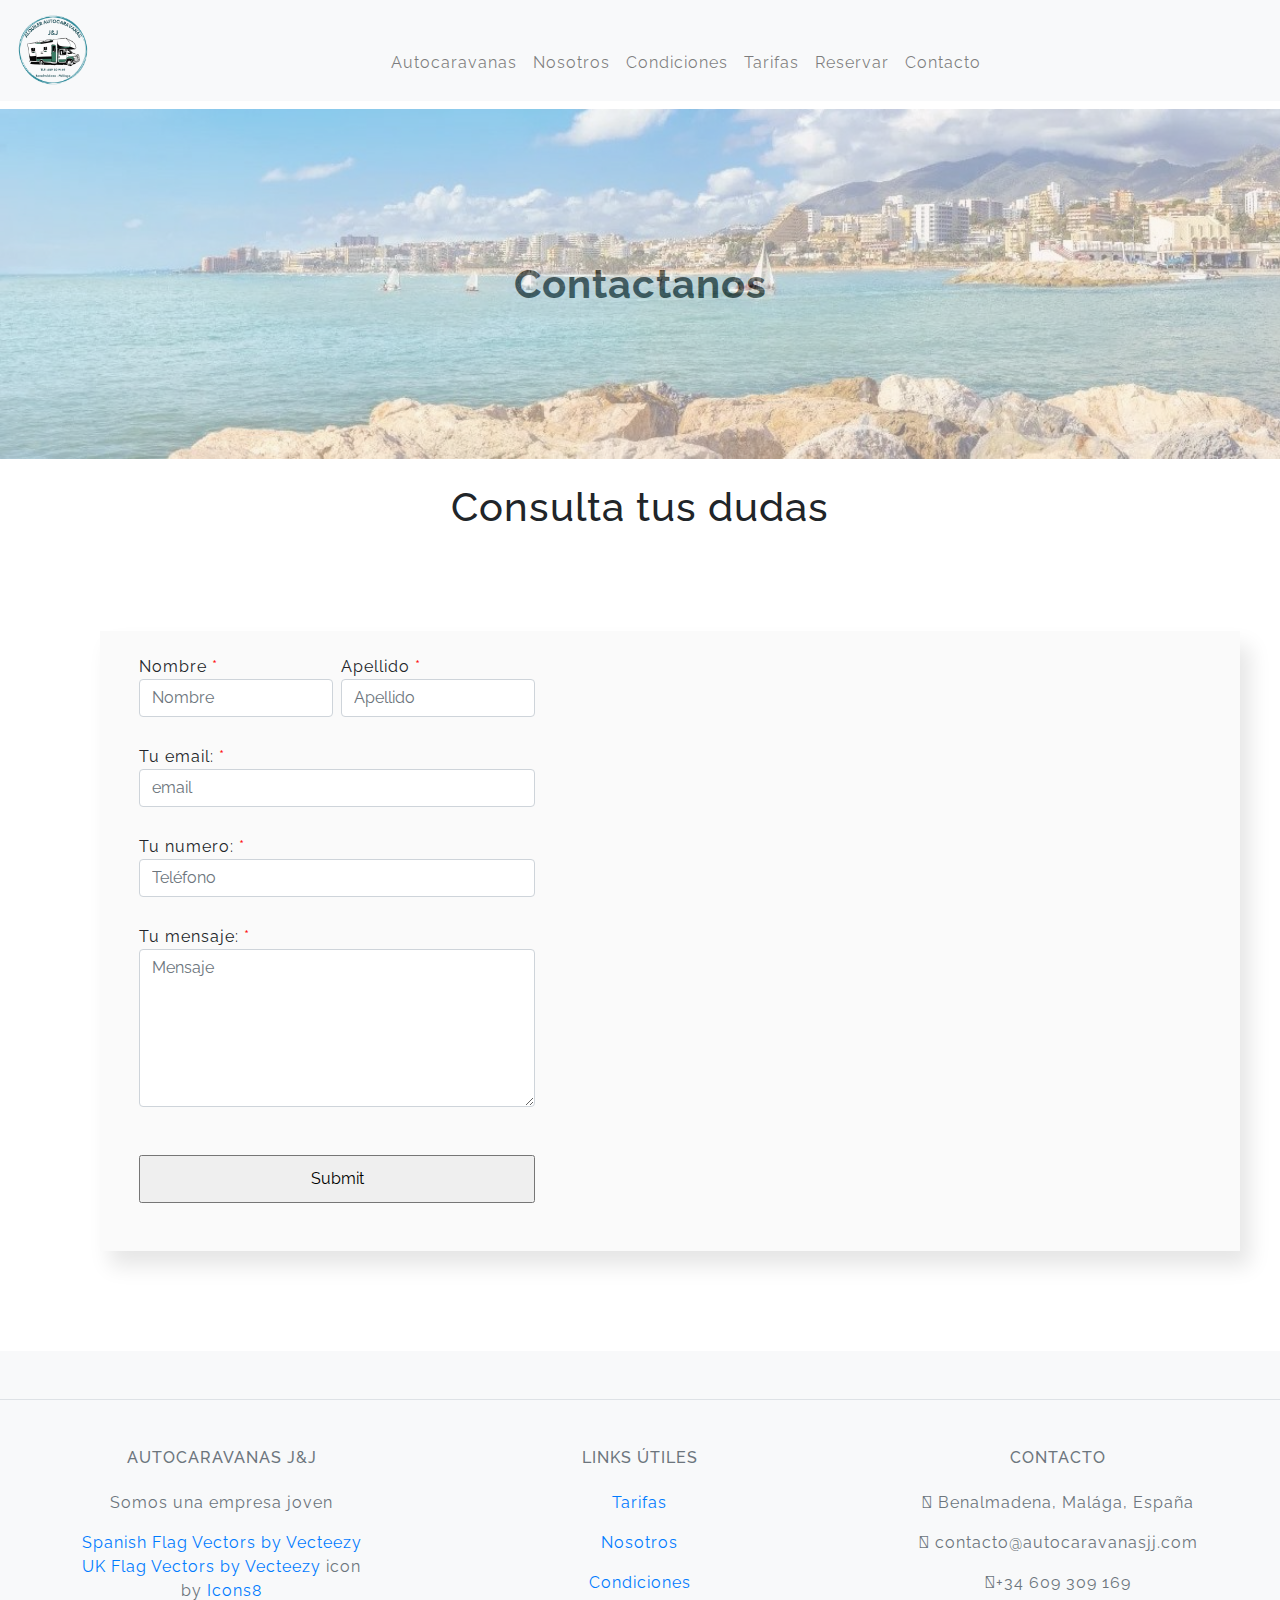
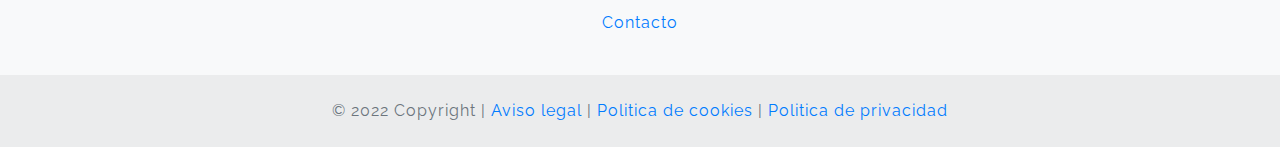
<file: contacto.html>
<!DOCTYPE html>
<html lang="en">

<head>
    <meta charset="UTF-8">
    <meta http-equiv="X-UA-Compatible" content="IE=edge">
    <meta name="viewport" content="width=device-width, initial-scale=1.0">
    <link rel="stylesheet" href="https://cdn.jsdelivr.net/npm/bootstrap@4.0.0/dist/css/bootstrap.min.css"
        integrity="sha384-Gn5384xqQ1aoWXA+058RXPxPg6fy4IWvTNh0E263XmFcJlSAwiGgFAW/dAiS6JXm" crossorigin="anonymous">
    <link rel="stylesheet" href="style.css">
    <link rel="stylesheet" href="reservas.css">
    <link href="https://fonts.googleapis.com/css?family=Raleway:400,600,700,900" rel="stylesheet">
    <script src="https://www.google.com/recaptcha/api.js" async defer></script>
    <link rel="icon" type="image/png" href="./Images_logo/favicon.ico" />
    <title>Contacto</title>
    <link rel="stylesheet" href="https://maxcdn.bootstrapcdn.com/font-awesome/4.5.0/css/font-awesome.min.css">
   
    
<script type="text/javascript" src="https://cdn.weglot.com/weglot.min.js"></script>
<script>
    Weglot.initialize({
        api_key: 'wg_1f547e5ec1e8884f247eb6d3983dbd331'
    });
</script>

</head>

<body>
  
    <nav class="navbar navbar-expand-lg navbar-light bg-light">
        <a class="navbar-brand" href="index.html">
            <img src="Images_logo/logo_real.png" width="75" height="75" alt="">
        </a>
        <button class="navbar-toggler" type="button" data-toggle="collapse" data-target="#navbarNavDropdown"
            aria-controls="navbarNav" aria-expanded="false" aria-label="Toggle navigation">
            <span class="navbar-toggler-icon"></span>
        </button>
        <div class="collapse navbar-collapse justify-content-center" id="navbarNavDropdown">
            <ul class="navbar-nav">
                <li class="nav-item ">
                    <a class="nav-link mt-4" href="#ac_alquilar" id="auto">Autocaravanas</a>
                </li>
                <li class="nav-item ">
                    <a class="nav-link mt-4" href="nosotros.html" id="nos">Nosotros</a>
                </li>
                <li class="nav-item ">
                    <a class="nav-link mt-4" href="condiciones.html" id="con">Condiciones</a>
                </li>
                <li class="nav-item ">
                    <a class="nav-link mt-4" href="tarifas.html" id="tar">Tarifas</a>
                </li>
                <li class="nav-item ">
                    <a class="nav-link mt-4" href="reservas.html" id="cont">Reservar</a>
                </li>
                <li class="nav-item ">
                    <a class="nav-link mt-4" href="contacto.html" id="cont">Contacto</a>
                </li>
                
            </ul>
        </div>
    </nav>
    <div class="back">
        <div id="ac_alquilar" class="quiensomos ">
            <h1>
                <center class="centered">Contactanos </center>
            </h1>
        </div>
    </div>

    <h1 class="m-4">
        <center>Consulta tus dudas </center>
    </h1>
    <div class="container ">

        <form action="https://formspree.io/f/xbjwnwan" method="POST" onSubmit="return validateForm();" class="m-4">
            <label>
                <div style="display: flex; max-width : 450px;">
                    <div style=" margin-left: 0; margin-right: 1%; width: 49%;">Nombre<span style="color: red;">
                            *</span><br />
                        <input type="text" id="data_2" name="nombre" style="max-width: 100%;" class="form-control" placeholder="Nombre" />
                    </div>
                    <div style=" margin-left: 1%; margin-right: 0; width: 49%;">Apellido<span style="color: red;">
                            *</span><br />
                        <input type="text" id="data_3" name="apellido" style="max-width: 100%;" class="form-control" placeholder="Apellido"/>
                    </div>
                </div>
            </label>
            <label>
                Tu email:<span style="color: red;">
                    *</span><br>
                <input type="email" name="email" id="data_4" placeholder="email" class="form-control">
            </label>
            <label>
                Tu numero: <span style="color: red;">
                    *</span><br>
                <input type="phone number" name="numero" id="data_5"  placeholder="Teléfono"  class="form-control">
            </label>

            <label>
                Tu mensaje:<span style="color: red;">
                    *</span><br>
                <textarea name="message" placeholder="Mensaje"  style="max-width : 450px;" rows="6"
                    class="form-control"></textarea>
            </label>
            <!-- your other form fields go here -->
            <div class="g-recaptcha" data-sitekey="6Lc3WB0hAAAAAKADeAr-dW2-rOtjkT4NnbVIUfod"></div>
            <input type="submit" value="Submit" class="mb-4">

        </form>

    </div>

   <!-- Footer -->
 <footer class="text-center text-lg-start bg-light text-muted">
    <!-- Section: Social media -->
    <section class="d-flex justify-content-center justify-content-lg-between p-4 border-bottom">
      
    </section>
    <!-- Section: Social media -->

    <!-- Section: Links  -->
    <section class="">
        <div class=" text-center text-md-start mt-5">
            <!-- Grid row -->
            <div class="row mt-3">
                <!-- Grid column -->
                <div class="col-md-3 col-lg-4 col-xl-3 mx-auto mb-4">
                    <!-- Content -->
                    <h6 class="text-uppercase fw-bold mb-4">
                        <i class="fas fa-gem me-3"></i>Autocaravanas J&J
                    </h6>
                    <p>
                        Somos una empresa joven
                    </p>
                    <a href="https://www.vecteezy.com/free-vector/spanish-flag">Spanish Flag Vectors by Vecteezy</a>
                    <a href="https://www.vecteezy.com/free-vector/uk-flag">UK Flag Vectors by Vecteezy</a>
                    <a target="_blank" href="https://icons8.com/icon/2olGSGqpqGWD/phone"></a> icon by <a target="_blank"
                    href="https://icons8.com">Icons8</a>
                </div>
                <!-- Grid column -->

                <!-- Grid column -->
                <div class="col-md-3 col-lg-2 col-xl-2 mx-auto mb-4">
                    <!-- Links -->
                    <h6 class="text-uppercase fw-bold mb-4">
                        Links útiles
                    </h6>
                    <p>
                        <a href="tarifas.html" class="text-reset">Tarifas</a>
                    </p>
                    <p>
                        <a href="nosotros.html" class="text-reset">Nosotros</a>
                    </p>
                    <p>
                        <a href="condiciones.html" class="text-reset">Condiciones</a>
                    </p>
                    <p>
                        <a href="contacto.html" class="text-reset">Contacto</a>
                    </p>
                </div>
                <!-- Grid column -->

                <!-- Grid column -->
                <div class="col-md-4 col-lg-3 col-xl-3 mx-auto mb-md-0 mb-4">
                    <!-- Links -->
                    <h6 class="text-uppercase fw-bold mb-4">Contacto</h6>
                    <p><i class="fas fa-home me-3"></i> Benalmadena, Malága, España</p>
                    <p>
                        <i class="fas fa-envelope me-3"></i>
                        contacto@autocaravanasjj.com
                    </p>
                    <p><i class="fas fa-phone me-3"></i>+34 609 309 169</p>
                </div>
                <!-- Grid column -->
            </div>
            <!-- Grid row -->
        </div>
    </section>
    <!-- Section: Links  -->

    <!-- Copyright -->
    <div class="text-center p-4" style="background-color: rgba(0, 0, 0, 0.05);">
        © 2022 Copyright |
        <a class="text-reset fw-bold" href="docu/Aviso Legal.docx">Aviso legal</a>
        |
        <a href="docu/POLITICA DE COOKIES.docx">Politica de cookies</a>
        |
        <a href="docu/Politica de Privacidad.doc">Politica de privacidad</a>
    </div>
    <!-- Copyright -->
</footer>
<!-- Footer -->

    <script type="text/javascript">
        function validateForm() {
        if (isEmpty(document.getElementById('data_2').value.trim())) {
            alert('First name is required!');
            return false;
        }
        if (isEmpty(document.getElementById('data_3').value.trim())) {
            alert('Last name is required!');
            return false;
        }
        if (isEmpty(document.getElementById('data_5').value.trim())) {
            alert('Email is required!');
            return false;
        }
        if (isEmpty(document.getElementById('data_4').value.trim())) {
            alert('Email is required!');
            return false;
        }
        if (!validateEmail(document.getElementById('data_4').value.trim())) {
            alert('Email must be a valid email address!');
            return false;
        }
            
        return true;
    }
    function isEmpty(str) { return (str.length === 0 || !str.trim()); }
    function validateEmail(email) {
        var re = /^([\w-]+(?:\.[\w-]+)*)@((?:[\w-]+\.)*\w[\w-]{0,66})\.([a-z]{2,15}(?:\.[a-z]{2})?)$/i;
        return isEmpty(email) || re.test(email);
    }
    </script>
    <script src="./js/contacto.js" crossorigin="anonymous">

    </script>
    <script src="https://code.jquery.com/jquery-3.2.1.slim.min.js"
        integrity="sha384-KJ3o2DKtIkvYIK3UENzmM7KCkRr/rE9/Qpg6aAZGJwFDMVNA/GpGFF93hXpG5KkN"
        crossorigin="anonymous"></script>
    <script src="https://cdn.jsdelivr.net/npm/popper.js@1.12.9/dist/umd/popper.min.js"
        integrity="sha384-ApNbgh9B+Y1QKtv3Rn7W3mgPxhU9K/ScQsAP7hUibX39j7fakFPskvXusvfa0b4Q"
        crossorigin="anonymous"></script>
    <script src="https://cdn.jsdelivr.net/npm/bootstrap@4.0.0/dist/js/bootstrap.min.js"
        integrity="sha384-JZR6Spejh4U02d8jOt6vLEHfe/JQGiRRSQQxSfFWpi1MquVdAyjUar5+76PVCmYl"
        crossorigin="anonymous"></script>
</body>

</html>
</file>
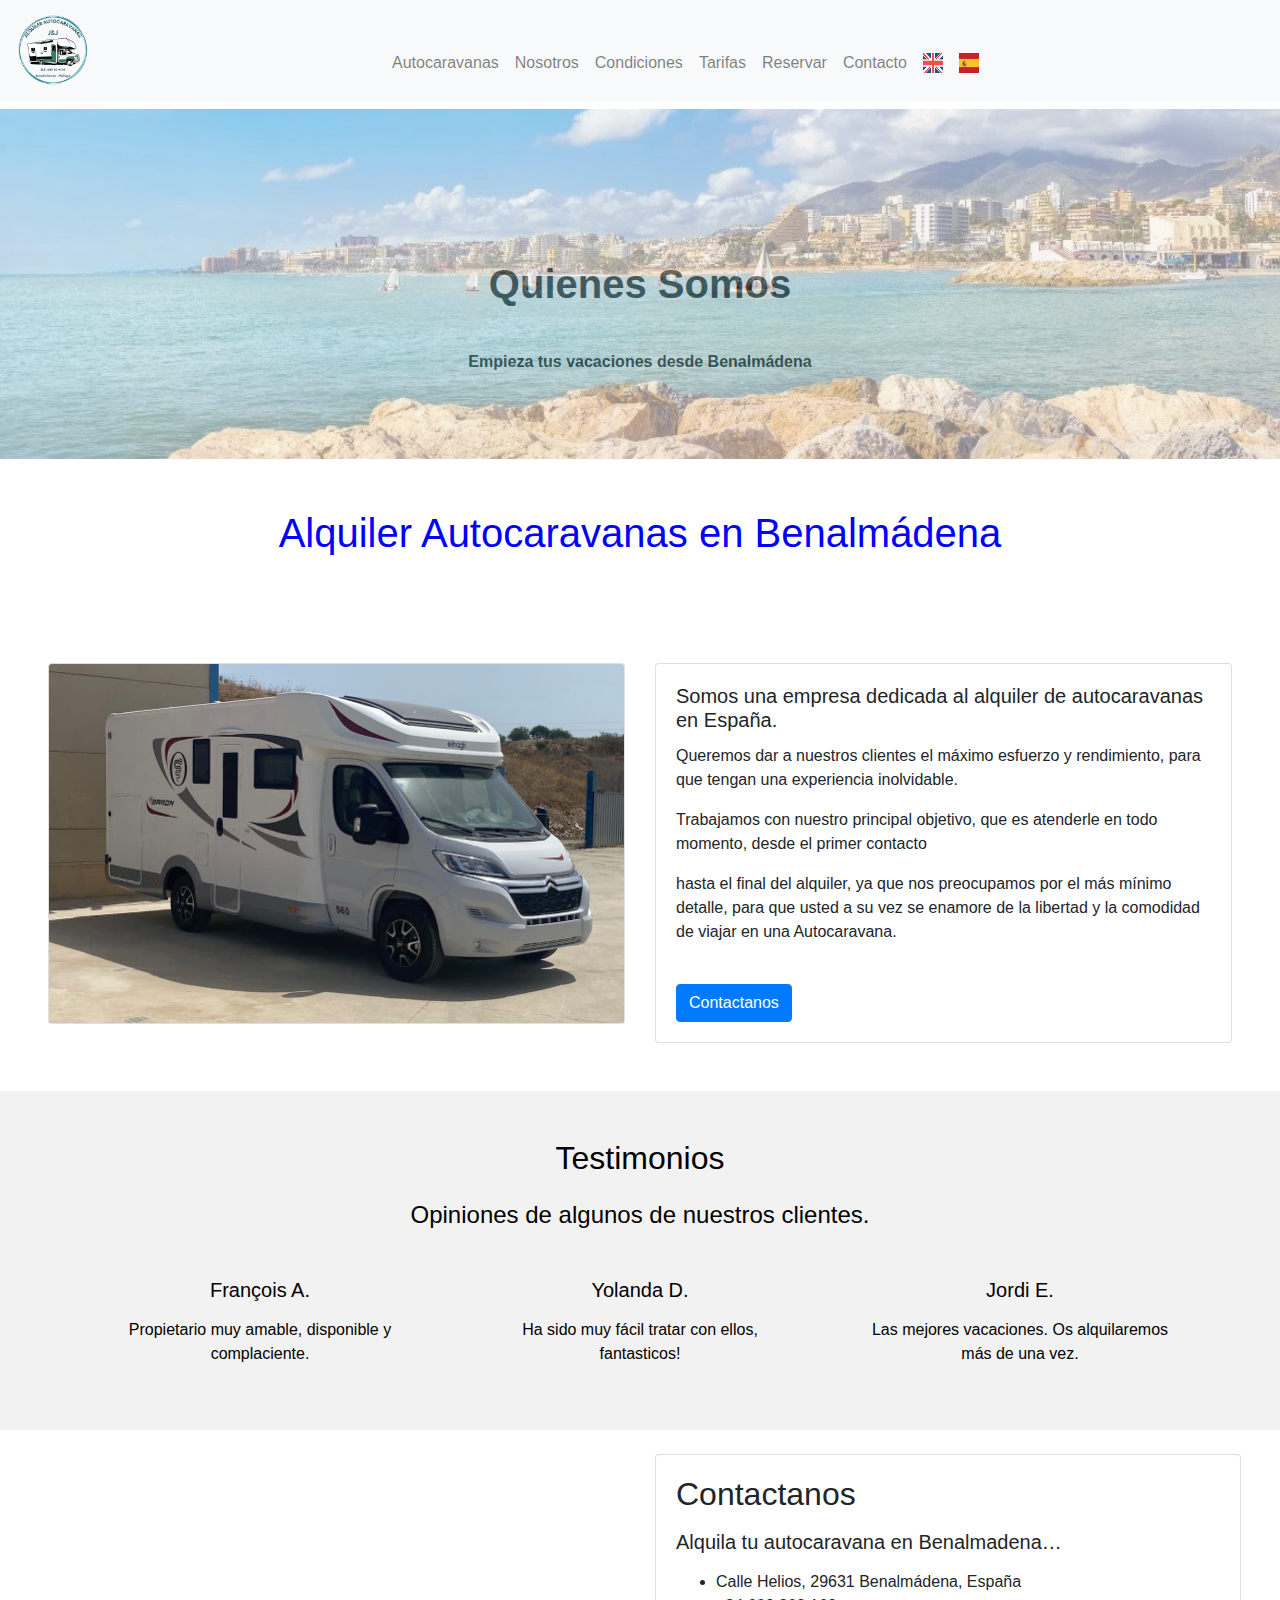
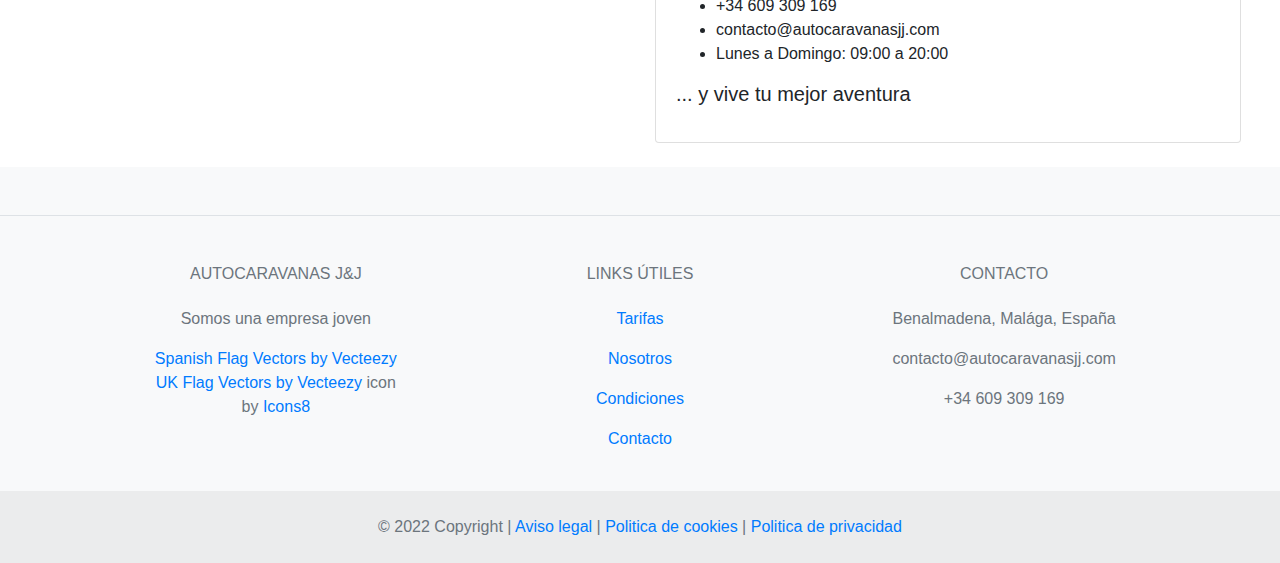
<file: nosotros.html>
<!DOCTYPE html>
<html lang="en">

<head>
    <meta charset="UTF-8">
    <meta http-equiv="X-UA-Compatible" content="IE=edge">
    <meta name="viewport" content="width=device-width, initial-scale=1.0">
    <link rel="stylesheet" href="https://cdn.jsdelivr.net/npm/bootstrap@4.0.0/dist/css/bootstrap.min.css"
        integrity="sha384-Gn5384xqQ1aoWXA+058RXPxPg6fy4IWvTNh0E263XmFcJlSAwiGgFAW/dAiS6JXm" crossorigin="anonymous">
    <link rel="stylesheet" href="style.css">
    <title>Nosotros</title>
    <link rel="icon" type="image/png" href="./Images_logo/favicon.ico" />
    <script type="text/javascript" src="https://cdn.weglot.com/weglot.min.js"></script>
    
</head>

<body>
    <nav class="navbar navbar-expand-lg navbar-light bg-light">
        <a class="navbar-brand" href="index.html">
            <img src="Images_logo/logo_real.png" width="75" height="75" alt="">
        </a>
        <button class="navbar-toggler" type="button" data-toggle="collapse" data-target="#navbarNavDropdown"
            aria-controls="navbarNav" aria-expanded="false" aria-label="Toggle navigation">
            <span class="navbar-toggler-icon"></span>
        </button>
        <div class="collapse navbar-collapse justify-content-center" id="navbarNavDropdown">
            <ul class="navbar-nav">
                <li class="nav-item ">
                    <a class="nav-link mt-4" href="#ac_alquilar" id="auto">Autocaravanas</a>
                </li>
                <li class="nav-item ">
                    <a class="nav-link mt-4" href="nosotros.html" id="nos">Nosotros</a>
                </li>
                <li class="nav-item ">
                    <a class="nav-link mt-4" href="condiciones.html" id="con">Condiciones</a>
                </li>
                <li class="nav-item ">
                    <a class="nav-link mt-4" href="tarifas.html" id="tar">Tarifas</a>
                </li>
                <li class="nav-item ">
                    <a class="nav-link mt-4" href="reservas.html" id="cont">Reservar</a>
                </li>
                <li class="nav-item ">
                    <a class="nav-link mt-4" href="contacto.html" id="cont">Contacto</a>
                </li>
                <li class="nav-item ">
                    <a class="nav-link mt-4">
                        <img onclick="changeLanguage('eng')" src="Images_logo/uk_flag.jpg" width="20" height="20"> </a>
                </li>
                <li class="nav-item ">
                    <a class="nav-link mt-4">
                        <img onclick="changeLanguage('es')" src="Images_logo/esp_flag.jpg" width="20" height="20"> </a>
                </li>
            </ul>
        </div>
    </nav>
    <div class="back">
        <div id="ac_alquilar" class="quiensomos ">
            <h1>
                <center class="centered" id="modelo">Quienes Somos </center>
            </h1>
            <h2>
                <center class="subcentered mt-2" id="submodel">Empieza tus vacaciones desde Benalmádena</center>
            </h2>
        </div>
    </div>


    <div id="ac_alquilar" class="title">
        <h1>
            <center id="titulo">Alquiler Autocaravanas en Benalmádena </center>
        </h1>
    </div>

    <div class="row p-5">
        <div class="col-sm-6">
            <div class="card">
                <img class="card-img-top" src="./image/elnagh/Front_izq.jpg" width="75%" height="75%"
                    alt="Card image cap">

            </div>
        </div>
        <div class="col-sm-6">
            <div class="card" width="75%" height="75%">
                <div class="card-body">
                    <h5 class="card-title" id="ti1">Somos una empresa dedicada al alquiler de autocaravanas en España. </h5>
                    <p class="card-text" id="id1"> Queremos dar a nuestros clientes el máximo esfuerzo y rendimiento, para que
                        tengan una experiencia inolvidable.
                       <p id="id2">  Trabajamos con nuestro principal objetivo, que es atenderle en todo momento, desde el primer
                        contacto</p>
                        <p id="id3"> hasta el final del alquiler, ya que nos preocupamos por el más mínimo detalle, para que usted a
                            su vez se enamore
                            de la libertad y la comodidad de viajar en una Autocaravana. </p></h5>
                    </p><br>
                    <a href="contacto.html" class="btn btn-primary" id="cont">Contactanos</a>
                </div>
            </div>
        </div>
    </div>
    <!-- Testimonios -->
    <section style="color: #000; background-color: #f3f2f2;">
        <div class="container py-5">
            <div class="row d-flex justify-content-center testi">
                <div class="col-md-10 col-xl-8 text-center">
                    <h2 class="mb-4" id="text2">Testimonios</h2>
                    <h4 class="mb-4 pb-2 mb-md-5 pb-md-0" id="text3">
                        Opiniones de algunos de nuestros clientes.
                    </h4>
                </div>
            </div>

            <div class="row text-center">
                <div class="col-md-4 mb-5 mb-md-0">
                    <h5 class="mb-3">François A.</h5>
                    <p class="px-xl-3" id="fran">
                        Propietario muy amable, disponible y complaciente.
                    </p>
                </div>

                <div class="col-md-4 mb-5 mb-md-0">
                    <h5 class="mb-3">Yolanda D.</h5>
                    <p class="px-xl-3" id="yol">
                        Ha sido muy fácil tratar con ellos, fantasticos!
                    </p>
                </div>

                <div class="col-md-4 mb-0">
                    <h5 class="mb-3">Jordi E.</h5>
                    <p class="px-xl-3" id="jor">
                        Las mejores vacaciones. Os alquilaremos más de una vez. 
                    </p>
                </div>
            </div>
        </div>
    </section>


    <!-- Mapa de contacto-->

    <div class="row m-4">
        <div class="col-sm-6 ">
            <iframe
                src="https://www.google.com/maps/embed?pb=!1m18!1m12!1m3!1d18063.881397890127!2d-4.557133193454823!3d36.59482085527913!2m3!1f0!2f0!3f0!3m2!1i1024!2i768!4f13.1!3m3!1m2!1s0xd72fcb1a9c8b261%3A0x3c0f5802445b82eb!2sC.%20Helios%2C%2029631%20Benalm%C3%A1dena%2C%20M%C3%A1laga!5e0!3m2!1ses!2ses!4v1658749161625!5m2!1ses!2ses"
                width="100%" height="100%" style="border:0;" allowfullscreen="" loading="lazy"
                referrerpolicy="no-referrer-when-downgrade"></iframe>
        </div>
        <div class="col-sm-6">
            <div class="card">
                <div class="card-body">

                    <div>
                        <h2>
                            <font style="vertical-align: inherit;">
                                <font style="vertical-align: inherit;" id="cont2">Contactanos</font>
                            </font>
                        </h2>

                    </div>
                    <p>
                    <h5>
                        <font style="vertical-align: inherit;">
                            <font style="vertical-align: inherit;" id="text">Alquila tu autocaravana en Benalmadena…</font>
                        </font>
                    </h5>
                    </p>

                    <ul>
                        <li>
                            <span>
                                <i aria-hidden="true" class="fas fa-map-marker-alt"></i> </span>
                            <span>
                                <font style="vertical-align: inherit;">
                                    <font style="vertical-align: inherit;">Calle Helios, 29631 Benalmádena, España
                                    </font>
                                </font>
                            </span>
                        </li>
                        <li>
                            <span>
                                <i aria-hidden="true" class="fa fa-phone"></i>
                            </span>
                            <span>
                                <font style="vertical-align: inherit;">
                                    <font style="vertical-align: inherit;" class="">+34 609 309 169</font>
                                </font>
                            </span>
                        </li>
                        <li>
                            <span>
                                <i aria-hidden="true" class="fas fa-envelope"></i> </span>
                            <span>
                                <font style="vertical-align: inherit;">
                                    <font style="vertical-align: inherit;">contacto@autocaravanasjj.com</font>
                                </font>
                            </span>
                        </li>
                        <li>
                            <span>
                                <i aria-hidden="true" class="fas fa-clock"></i> </span>
                            <span>
                                <font style="vertical-align: inherit;">
                                    <font style="vertical-align: inherit;">Lunes a Domingo: 09:00 a 20:00</font>
                                </font>
                            </span>
                        </li>
                    </ul>
                    <p>
                    <h5>
                        <font style="vertical-align: inherit;">
                            <font style="vertical-align: inherit;">... y vive tu mejor aventura</font>
                        </font>
                    </h5>
                    </p>
                </div>
            </div>
        </div>
    </div>

 <!-- Footer -->
 <footer class="text-center text-lg-start bg-light text-muted">
    <!-- Section: Social media -->
    <section class="d-flex justify-content-center justify-content-lg-between p-4 border-bottom">
      
    </section>
    <!-- Section: Social media -->

    <!-- Section: Links  -->
    <section class="">
        <div class="container text-center text-md-start mt-5">
            <!-- Grid row -->
            <div class="row mt-3">
                <!-- Grid column -->
                <div class="col-md-3 col-lg-4 col-xl-3 mx-auto mb-4">
                    <!-- Content -->
                    <h6 class="text-uppercase fw-bold mb-4">
                        <i class="fas fa-gem me-3"></i>Autocaravanas J&J
                    </h6>
                    <p>
                        Somos una empresa joven
                    </p>
                    <a href="https://www.vecteezy.com/free-vector/spanish-flag">Spanish Flag Vectors by Vecteezy</a>
                    <a href="https://www.vecteezy.com/free-vector/uk-flag">UK Flag Vectors by Vecteezy</a>
                    <a target="_blank" href="https://icons8.com/icon/2olGSGqpqGWD/phone"></a> icon by <a target="_blank"
                    href="https://icons8.com">Icons8</a>
                </div>
                <!-- Grid column -->

                <!-- Grid column -->
                <div class="col-md-3 col-lg-2 col-xl-2 mx-auto mb-4">
                    <!-- Links -->
                    <h6 class="text-uppercase fw-bold mb-4">
                        Links útiles
                    </h6>
                    <p>
                        <a href="tarifas.html" class="text-reset">Tarifas</a>
                    </p>
                    <p>
                        <a href="nosotros.html" class="text-reset">Nosotros</a>
                    </p>
                    <p>
                        <a href="condiciones.html" class="text-reset">Condiciones</a>
                    </p>
                    <p>
                        <a href="contacto.html" class="text-reset">Contacto</a>
                    </p>
                </div>
                <!-- Grid column -->

                <!-- Grid column -->
                <div class="col-md-4 col-lg-3 col-xl-3 mx-auto mb-md-0 mb-4">
                    <!-- Links -->
                    <h6 class="text-uppercase fw-bold mb-4">Contacto</h6>
                    <p><i class="fas fa-home me-3"></i> Benalmadena, Malága, España</p>
                    <p>
                        <i class="fas fa-envelope me-3"></i>
                        contacto@autocaravanasjj.com
                    </p>
                    <p><i class="fas fa-phone me-3"></i>+34 609 309 169</p>
                </div>
                <!-- Grid column -->
            </div>
            <!-- Grid row -->
        </div>
    </section>
    <!-- Section: Links  -->

    <!-- Copyright -->
    <div class="text-center p-4" style="background-color: rgba(0, 0, 0, 0.05);">
        © 2022 Copyright |
        <a class="text-reset fw-bold" href="docu/Aviso Legal.docx">Aviso legal</a>
        |
        <a href="docu/POLITICA DE COOKIES.docx">Politica de cookies</a>
        |
        <a href="docu/Politica de Privacidad.doc">Politica de privacidad</a>
    </div>
    <!-- Copyright -->
</footer>
<!-- Footer -->
    
</body>
<!--
     We want to give our clients the maximum effort and performance, so that they have an
                        unforgettable experience.<br>

                        We work on our main objective, which is to assist you at all times, from the first contact,
                        until the end of the rental, since we care about the smallest details, so that you in turn fall
                        in love with the freedom and comfort of traveling in a Motorhome.</h5>
-->

<script src="./js/nosotros.js" crossorigin="anonymous">

</script>
<script src="https://code.jquery.com/jquery-3.2.1.slim.min.js"
    integrity="sha384-KJ3o2DKtIkvYIK3UENzmM7KCkRr/rE9/Qpg6aAZGJwFDMVNA/GpGFF93hXpG5KkN"
    crossorigin="anonymous"></script>
<script src="https://cdn.jsdelivr.net/npm/popper.js@1.12.9/dist/umd/popper.min.js"
    integrity="sha384-ApNbgh9B+Y1QKtv3Rn7W3mgPxhU9K/ScQsAP7hUibX39j7fakFPskvXusvfa0b4Q"
    crossorigin="anonymous"></script>
<script src="https://cdn.jsdelivr.net/npm/bootstrap@4.0.0/dist/js/bootstrap.min.js"
    integrity="sha384-JZR6Spejh4U02d8jOt6vLEHfe/JQGiRRSQQxSfFWpi1MquVdAyjUar5+76PVCmYl"
    crossorigin="anonymous"></script>

</html>
</file>
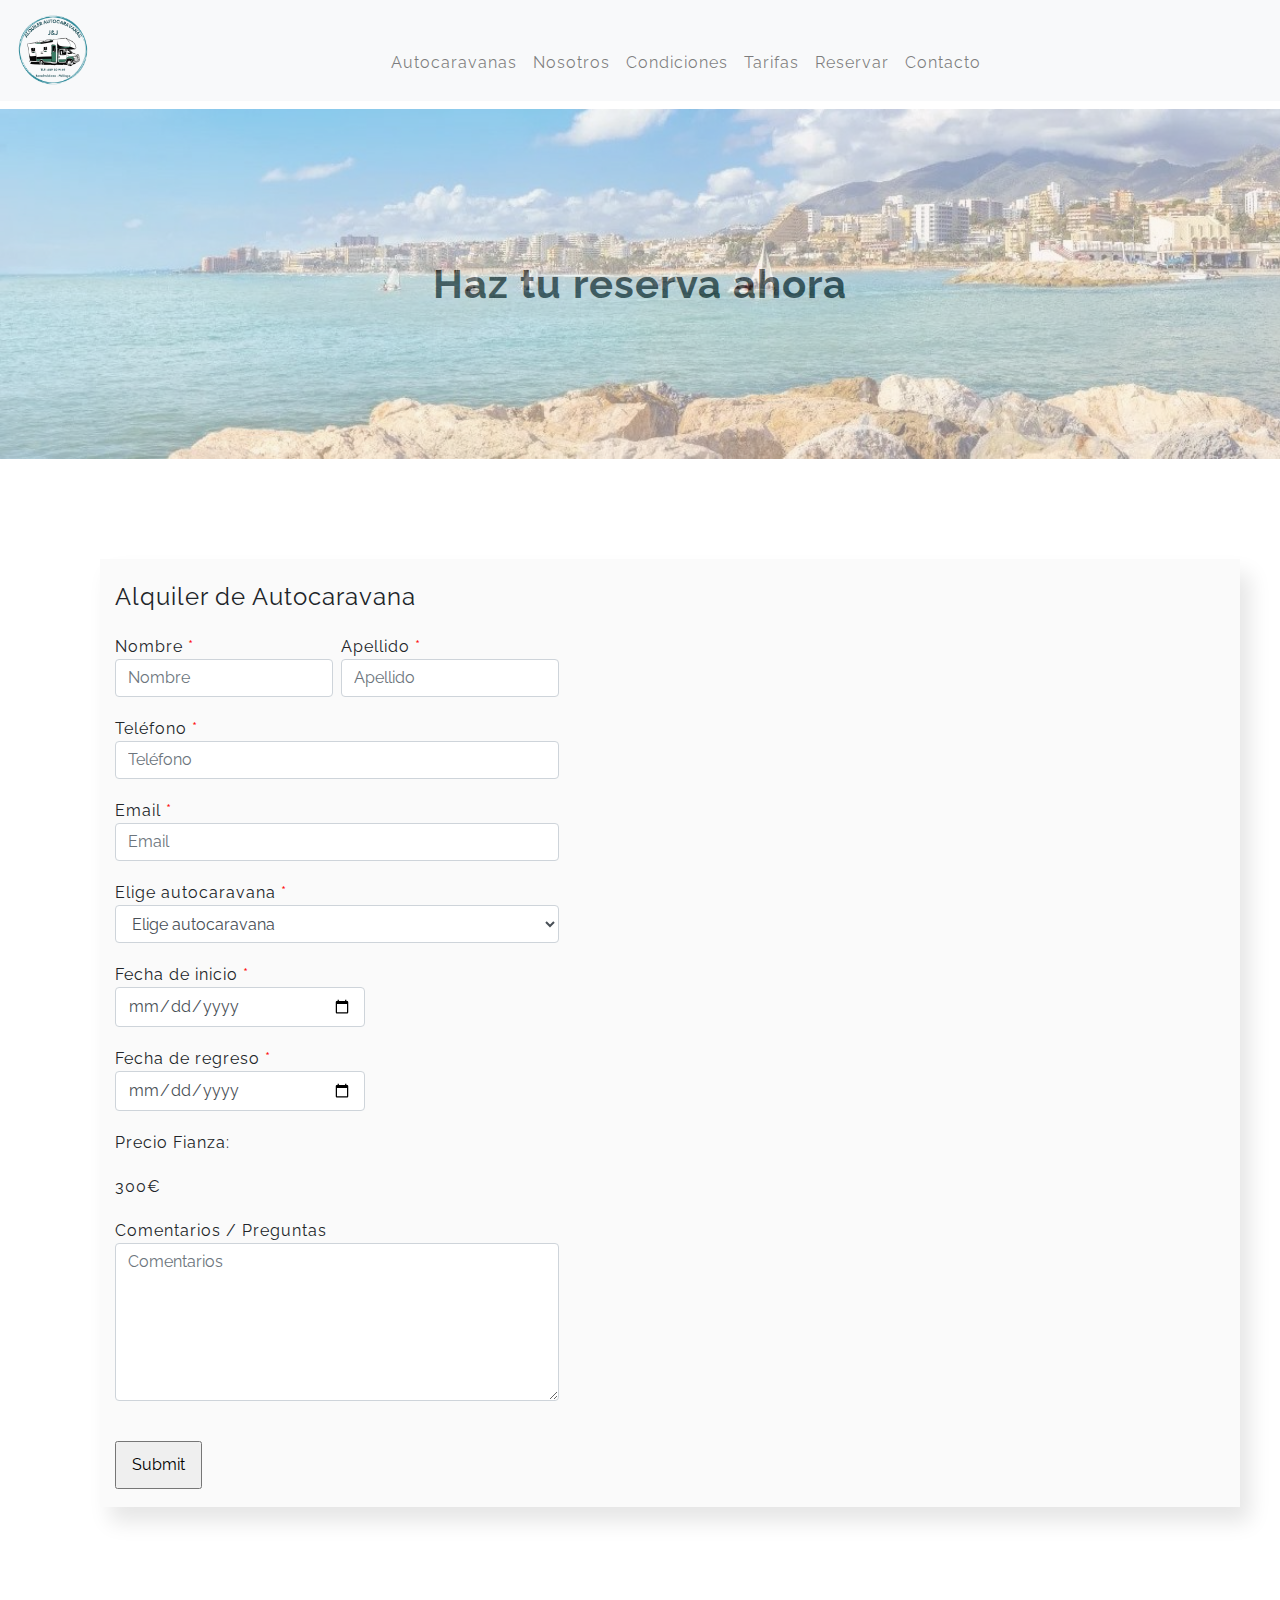
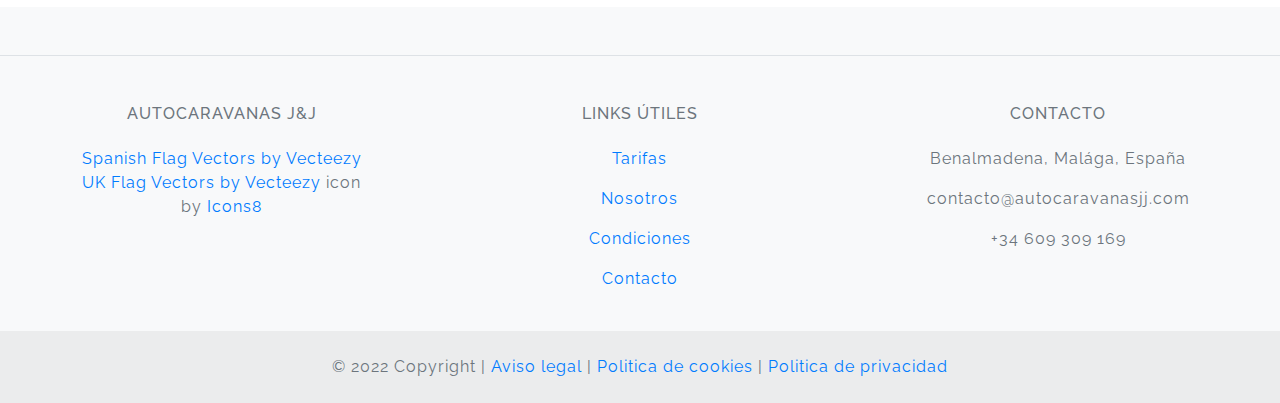
<file: reservas.html>
<!DOCTYPE html>
<html lang="en">

<head>
    <meta charset="UTF-8">
    <meta http-equiv="X-UA-Compatible" content="IE=edge">
    <meta name="viewport" content="width=device-width, initial-scale=1.0">
    <link rel="stylesheet" href="https://cdn.jsdelivr.net/npm/bootstrap@4.0.0/dist/css/bootstrap.min.css"
        integrity="sha384-Gn5384xqQ1aoWXA+058RXPxPg6fy4IWvTNh0E263XmFcJlSAwiGgFAW/dAiS6JXm" crossorigin="anonymous">
    <link rel="stylesheet" href="style.css">
    <link rel="stylesheet" href="reservas.css">
    <link rel="icon" type="image/png" href="./Images_logo/favicon.png" />
    <link href="https://fonts.googleapis.com/css?family=Raleway:400,600,700,900" rel="stylesheet">
    <title>Reservas</title>
    <link rel="icon" type="image/png" href="./Images_logo/favicon.ico" />
    <script src="https://www.google.com/recaptcha/api.js" async defer></script>

    
    
<script type="text/javascript" src="https://cdn.weglot.com/weglot.min.js"></script>
<script>
    Weglot.initialize({
        api_key: 'wg_1f547e5ec1e8884f247eb6d3983dbd331'
    });
</script>
  
</head>

<body>
    <nav class="navbar navbar-expand-lg navbar-light bg-light">
        <a class="navbar-brand" href="index.html">
            <img src="Images_logo/logo_real.png" width="75" height="75" alt="">
        </a>
        <button class="navbar-toggler" type="button" data-toggle="collapse" data-target="#navbarNavDropdown"
            aria-controls="navbarNav" aria-expanded="false" aria-label="Toggle navigation">
            <span class="navbar-toggler-icon"></span>
        </button>
        <div class="collapse navbar-collapse justify-content-center" id="navbarNavDropdown">
            <ul class="navbar-nav">
                <li class="nav-item ">
                    <a class="nav-link mt-4" href="index.html#ac_alquilar" id="auto">Autocaravanas</a>
                </li>
                <li class="nav-item ">
                    <a class="nav-link mt-4" href="nosotros.html" id="nos">Nosotros</a>
                </li>
                <li class="nav-item ">
                    <a class="nav-link mt-4" href="condiciones.html" id="con">Condiciones</a>
                </li>
                <li class="nav-item ">
                    <a class="nav-link mt-4" href="tarifas.html" id="tar">Tarifas</a>
                </li>
                <li class="nav-item ">
                    <a class="nav-link mt-4" href="reservas.html" id="res">Reservar</a>
                </li>
                <li class="nav-item ">
                    <a class="nav-link mt-4" href="contacto.html" id="cont">Contacto</a>
                </li>
              
            </ul>
        </div>
    </nav>

    <div class="back">
        <div class="quiensomos">
            <h1>
                <center class="centered" id="text">Haz tu reserva ahora </center>
            </h1>
        </div>
    </div>
    <div class="container">
        <form method="post" action="https://formspree.io/f/xbjwnwan" onSubmit="return validateForm();">
            <div style="max-width: 350px;">
            </div>
            <div style="font-size : 24px;" id="text2">Alquiler de Autocaravana</div>
            <div class="nampe" style="display: flex; ">
                <div class="nam" id="nom" style="margin-right: 1%; width: 49%;">Nombre<span style="color: red;">
                        *</span><br />
                    <input type="text" id="data_2" name="data_2" class="form-control"
                        placeholder="Nombre" />
                </div>
                <div class="ape" id="ape" style=" margin-left: 1%; width: 49%;">Apellido<span style="color: red;">
                        *</span><br />
                    <input type="text" id="data_3" name="data_3" class="form-control"
                        placeholder="Apellido" />
                </div>
            </div>
            <div id="tel">Teléfono<span style="color: red;"> *</span><br />
                <input type="text" id="data_4" name="data_4"  class="form-control"
                    placeholder="Teléfono" />
            </div>
            <div id="email">Email<span style="color: red;"> *</span><br />
                <input type="text" id="data_5" name="data_5"  class="form-control"
                    placeholder="Email" />
            </div>

            <div id="choose">Elige autocaravana<span style="color: red;"> *</span><br />
                <select id="data_11" name="autocaravana"  class="form-control">
                    <option>Elige autocaravana</option>
                    <option>Fiat Ducato Euro6 2.3 140 CV</option>
                    <option>Elnagh BARON 560</option>
                </select>
            </div>

            <div id="fecha1">Fecha de inicio<span style="color: red;"> *</span><br />
                <input type="date" data-date-format="DD MMMM YYYY" name="" id="data_6" style="max-width : 250px;" class="form-control" />
            </div>
            <div id="fecha2">Fecha de regreso<span style="color: red;"> *</span><br />
                <input type="date" name="" id="data_7" style="max-width : 250px;" class="form-control"
                    onchange="calculate()" />

            </div>
            <div id="pricefi">Precio Fianza: </div>

            <div id="fianza" >300€</div>

            <div style="display:none;" id="pricet" >Precio Total: </div>
            <div style="display:none;" id="price">80€
            </div>
            <div id="coment">Comentarios / Preguntas<br />
                <textarea id="data_10" false name="data_10" style="max-width : 450px;" rows="6" class="form-control"
                    placeholder="Comentarios"></textarea>
            </div>
            <div class="g-recaptcha" data-sitekey="6Lc3WB0hAAAAAKADeAr-dW2-rOtjkT4NnbVIUfod"></div>
            <div style="padding-bottom: 18px;"><input value="Submit" type="submit"/></div>

        </form>
    </div>

    <!-- Footer -->
    <footer class="text-center text-lg-start bg-light text-muted">
        <!-- Section: Social media -->
        <section class="d-flex justify-content-center justify-content-lg-between p-4 border-bottom">

        </section>
        <!-- Section: Social media -->

        <!-- Section: Links  -->
        <section class="">
            <div class=" text-center text-md-start mt-5">
                <!-- Grid row -->
                <div class="row mt-3">
                    <!-- Grid column -->
                    <div class="col-md-3 col-lg-4 col-xl-3 mx-auto mb-4">
                        <!-- Content -->
                        <h6 class="text-uppercase fw-bold mb-4">
                            <i class="fas fa-gem me-3"></i>Autocaravanas J&J
                        </h6>
                        <a href="https://www.vecteezy.com/free-vector/spanish-flag">Spanish Flag Vectors by Vecteezy</a>
                        <a href="https://www.vecteezy.com/free-vector/uk-flag">UK Flag Vectors by Vecteezy</a>
                        <a target="_blank" href="https://icons8.com/icon/2olGSGqpqGWD/phone"></a> icon by <a
                            target="_blank" href="https://icons8.com">Icons8</a>
                    </div>
                    <!-- Grid column -->

                    <!-- Grid column -->
                    <div class="col-md-3 col-lg-2 col-xl-2 mx-auto mb-4">
                        <!-- Links -->
                        <h6 class="text-uppercase fw-bold mb-4">
                            Links útiles
                        </h6>
                        <p>
                            <a href="tarifas.html" class="text-reset">Tarifas</a>
                        </p>
                        <p>
                            <a href="nosotros.html" class="text-reset">Nosotros</a>
                        </p>
                        <p>
                            <a href="condiciones.html" class="text-reset">Condiciones</a>
                        </p>
                        <p>
                            <a href="contacto.html" class="text-reset">Contacto</a>
                        </p>
                    </div>
                    <!-- Grid column -->

                    <!-- Grid column -->
                    <div class="col-md-4 col-lg-3 col-xl-3 mx-auto mb-md-0 mb-4">
                        <!-- Links -->
                        <h6 class="text-uppercase fw-bold mb-4">Contacto</h6>
                        <p><i class="fas fa-home me-3"></i> Benalmadena, Malága, España</p>
                        <p>
                            <i class="fas fa-envelope me-3"></i>
                            contacto@autocaravanasjj.com
                        </p>
                        <p><i class="fas fa-phone me-3"></i>+34 609 309 169</p>
                    </div>
                    <!-- Grid column -->
                </div>
                <!-- Grid row -->
            </div>
        </section>
        <!-- Section: Links  -->

        <!-- Copyright -->
        <div class="text-center p-4" style="background-color: rgba(0, 0, 0, 0.05);">
            © 2022 Copyright |
            <a class="text-reset fw-bold" href="docu/Aviso Legal.docx">Aviso legal</a>
            |
            <a href="docu/POLITICA DE COOKIES.docx">Politica de cookies</a>
            |
            <a href="docu/Politica de Privacidad.doc">Politica de privacidad</a>
        </div>
        <!-- Copyright -->
    </footer>
    <!-- Footer -->
</body>

<script src="./js/reservas.js" crossorigin="anonymous"></script>
<script src="./js/reserva.js" crossorigin="anonymous"></script>
<script type="text/javascript">
   
</script>
<script src="https://code.jquery.com/jquery-3.2.1.slim.min.js"
    integrity="sha384-KJ3o2DKtIkvYIK3UENzmM7KCkRr/rE9/Qpg6aAZGJwFDMVNA/GpGFF93hXpG5KkN"
    crossorigin="anonymous"></script>
<script src="https://cdn.jsdelivr.net/npm/popper.js@1.12.9/dist/umd/popper.min.js"
    integrity="sha384-ApNbgh9B+Y1QKtv3Rn7W3mgPxhU9K/ScQsAP7hUibX39j7fakFPskvXusvfa0b4Q"
    crossorigin="anonymous"></script>
<script src="https://cdn.jsdelivr.net/npm/bootstrap@4.0.0/dist/js/bootstrap.min.js"
    integrity="sha384-JZR6Spejh4U02d8jOt6vLEHfe/JQGiRRSQQxSfFWpi1MquVdAyjUar5+76PVCmYl"
    crossorigin="anonymous"></script>

</html>
</file>
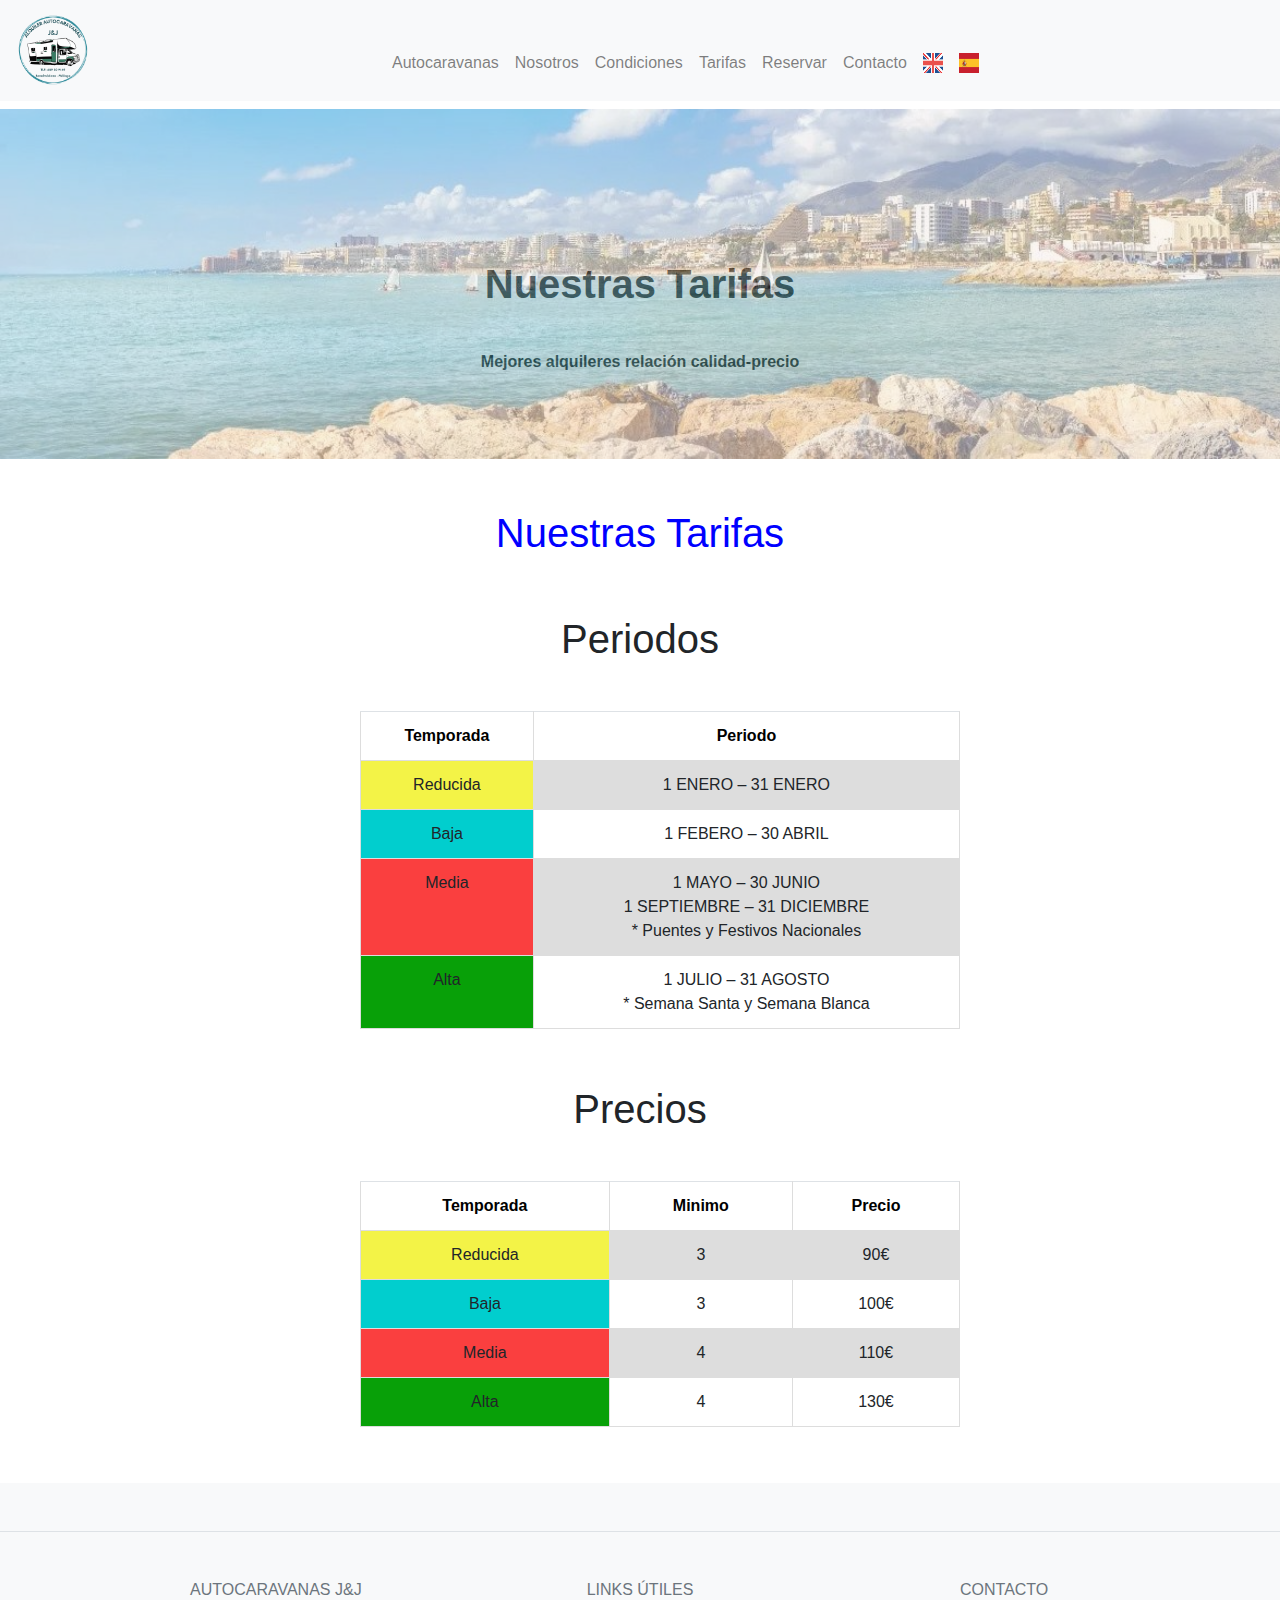
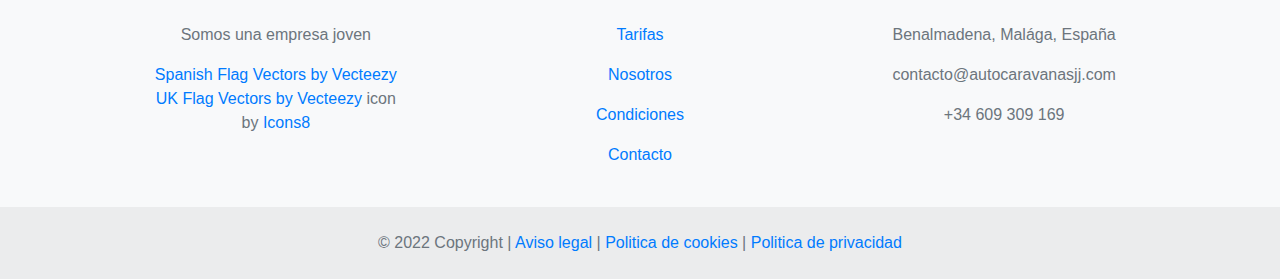
<file: tarifas.html>
<!DOCTYPE html>
<html lang="en">

<head>
  <meta charset="UTF-8">
  <meta http-equiv="X-UA-Compatible" content="IE=edge">
  <meta name="viewport" content="width=device-width, initial-scale=1.0">
  <link rel="stylesheet" href="https://cdn.jsdelivr.net/npm/bootstrap@4.0.0/dist/css/bootstrap.min.css"
    integrity="sha384-Gn5384xqQ1aoWXA+058RXPxPg6fy4IWvTNh0E263XmFcJlSAwiGgFAW/dAiS6JXm" crossorigin="anonymous">
  <link rel="stylesheet" href="style.css">

  <title>Tarifas</title>
  <link rel="icon" type="image/png" href="./Images_logo/favicon.ico" />
  <script type="text/javascript" src="https://cdn.weglot.com/weglot.min.js"></script>
  
</head>

<body>
  <nav class="navbar navbar-expand-lg navbar-light bg-light">
    <a class="navbar-brand" href="index.html">
        <img src="Images_logo/logo_real.png" width="75" height="75" alt="">
    </a>
    <button class="navbar-toggler" type="button" data-toggle="collapse" data-target="#navbarNavDropdown"
        aria-controls="navbarNav" aria-expanded="false" aria-label="Toggle navigation">
        <span class="navbar-toggler-icon"></span>
    </button>
    <div class="collapse navbar-collapse justify-content-center" id="navbarNavDropdown">
        <ul class="navbar-nav">
            <li class="nav-item ">
                <a class="nav-link mt-4" href="#ac_alquilar" id="auto">Autocaravanas</a>
            </li>
            <li class="nav-item ">
                <a class="nav-link mt-4" href="nosotros.html" id="nos">Nosotros</a>
            </li>
            <li class="nav-item ">
                <a class="nav-link mt-4" href="condiciones.html" id="con">Condiciones</a>
            </li>
            <li class="nav-item ">
                <a class="nav-link mt-4" href="tarifas.html" id="tar">Tarifas</a>
            </li>
            <li class="nav-item ">
                <a class="nav-link mt-4" href="reservas.html" id="res">Reservar</a>
            </li>
            <li class="nav-item ">
                <a class="nav-link mt-4" href="contacto.html" id="cont">Contacto</a>
            </li>
            <li class="nav-item ">
                <a class="nav-link mt-4">
                    <img onclick="changeLanguage('eng')" src="Images_logo/uk_flag.jpg" width="20" height="20"> </a>
            </li>
            <li class="nav-item ">
                <a class="nav-link mt-4">
                    <img onclick="changeLanguage('es')" src="Images_logo/esp_flag.jpg" width="20" height="20"> </a>
            </li>
        </ul>
    </div>
</nav>
  <div class="back">
    <div id="ac_alquilar" class="quiensomos ">
      <h1>
        <center class="centered" id="text">Nuestras Tarifas </center>
      </h1>
      <h2>
        <center class="subcentered mt-2" id="text2">Mejores alquileres relación calidad-precio
        </center>
      </h2>
    </div>
  </div>
  <div>
    <div class="title">
        <h1>
            <center id="tarifas">Nuestras Tarifas </center>
        </h1>
    </div>
    <h1>
        <center id="periodos">Periodos</center>
    </h1>
    <div>
      <div class="table" id="periodo">
        <center>

            <table>
                <tr>
                    <th id="tem1">Temporada</th>
                    <th id="per">Periodo</th>
                </tr>
                <tr>
                    <td class="color color1" id="red1">Reducida</td>
                    <td id="redper"> 1 ENERO – 31 ENERO</td>
                </tr>
                <tr>
                    <td class="color color2" id="baj1">Baja</td>
                    <td id="bajper"> 1 FEBERO – 30 ABRIL </td>
                </tr>
                <tr>
                    <td class=" color color3" id="med1">Media</td>
                    <td id="medper">1 MAYO – 30 JUNIO <br>
                        1 SEPTIEMBRE – 31 DICIEMBRE <br>
                        * Puentes y Festivos Nacionales</td>
                </tr>
                <tr>
                    <td class=" color color4" id="alt1">Alta</td>
                    <td id="altper">1 JULIO – 31 AGOSTO <br>
                        * Semana Santa y Semana Blanca</td>
                </tr>
            </table>


    </div>
    </center>
</div>
<h1>
    <center id="precios">Precios</center>
</h1>
<div class="table center" id="precio">
    <center>

        <table>
            <tr>
                <th id="tem">Temporada</th>
                <th id="min"> Minimo</th>
                <th id="pre">Precio</th>
            </tr>
            <tr>
                <td class="color color1" id="red">Reducida</td>
                <td>3</td>
                <td>90€</td>
            </tr>
            <tr>
                <td class="color color2" id="baj">Baja</td>
                <td>3</td>
                <td>100€</td>
            </tr>
            <tr>
                <td class="color color3" id="med">Media</td>
                <td>4</td>
                <td>110€</td>
            </tr>
            <tr>
                <td class="color color4" id="alt">Alta</td>
                <td>4</td>
                <td>130€</td>
            </tr>

        </table>
</div>
</center>
</div>



  </center>


  <!-- Footer -->
 <footer class="text-center text-lg-start bg-light text-muted">
  <!-- Section: Social media -->
  <section class="d-flex justify-content-center justify-content-lg-between p-4 border-bottom">
    
  </section>
  <!-- Section: Social media -->

  <!-- Section: Links  -->
  <section class="">
      <div class="container text-center text-md-start mt-5">
          <!-- Grid row -->
          <div class="row mt-3">
              <!-- Grid column -->
              <div class="col-md-3 col-lg-4 col-xl-3 mx-auto mb-4">
                  <!-- Content -->
                  <h6 class="text-uppercase fw-bold mb-4">
                      <i class="fas fa-gem me-3"></i>Autocaravanas J&J
                  </h6>
                  <p>
                      Somos una empresa joven
                  </p>
                  <a href="https://www.vecteezy.com/free-vector/spanish-flag">Spanish Flag Vectors by Vecteezy</a>
                  <a href="https://www.vecteezy.com/free-vector/uk-flag">UK Flag Vectors by Vecteezy</a>
                  <a target="_blank" href="https://icons8.com/icon/2olGSGqpqGWD/phone"></a> icon by <a target="_blank"
                  href="https://icons8.com">Icons8</a>
              </div>
              <!-- Grid column -->

              <!-- Grid column -->
              <div class="col-md-3 col-lg-2 col-xl-2 mx-auto mb-4">
                  <!-- Links -->
                  <h6 class="text-uppercase fw-bold mb-4">
                      Links útiles
                  </h6>
                  <p>
                      <a href="tarifas.html" class="text-reset">Tarifas</a>
                  </p>
                  <p>
                      <a href="nosotros.html" class="text-reset">Nosotros</a>
                  </p>
                  <p>
                      <a href="condiciones.html" class="text-reset">Condiciones</a>
                  </p>
                  <p>
                      <a href="contacto.html" class="text-reset">Contacto</a>
                  </p>
              </div>
              <!-- Grid column -->

              <!-- Grid column -->
              <div class="col-md-4 col-lg-3 col-xl-3 mx-auto mb-md-0 mb-4">
                  <!-- Links -->
                  <h6 class="text-uppercase fw-bold mb-4">Contacto</h6>
                  <p><i class="fas fa-home me-3"></i> Benalmadena, Malága, España</p>
                  <p>
                      <i class="fas fa-envelope me-3"></i>
                      contacto@autocaravanasjj.com
                  </p>
                  <p><i class="fas fa-phone me-3"></i>+34 609 309 169</p>
              </div>
              <!-- Grid column -->
          </div>
          <!-- Grid row -->
      </div>
  </section>
  <!-- Section: Links  -->

  <!-- Copyright -->
  <div class="text-center p-4" style="background-color: rgba(0, 0, 0, 0.05);">
      © 2022 Copyright |
      <a class="text-reset fw-bold" href="docu/Aviso Legal.docx">Aviso legal</a>
      |
      <a href="docu/POLITICA DE COOKIES.docx">Politica de cookies</a>
      |
      <a href="docu/Politica de Privacidad.doc">Politica de privacidad</a>
  </div>
  <!-- Copyright -->
</footer>
<!-- Footer -->
  <script src="./js/tarifas.js" crossorigin="anonymous">

  </script>
  <script src="https://code.jquery.com/jquery-3.2.1.slim.min.js"
    integrity="sha384-KJ3o2DKtIkvYIK3UENzmM7KCkRr/rE9/Qpg6aAZGJwFDMVNA/GpGFF93hXpG5KkN"
    crossorigin="anonymous"></script>
  <script src="https://cdn.jsdelivr.net/npm/popper.js@1.12.9/dist/umd/popper.min.js"
    integrity="sha384-ApNbgh9B+Y1QKtv3Rn7W3mgPxhU9K/ScQsAP7hUibX39j7fakFPskvXusvfa0b4Q"
    crossorigin="anonymous"></script>
  <script src="https://cdn.jsdelivr.net/npm/bootstrap@4.0.0/dist/js/bootstrap.min.js"
    integrity="sha384-JZR6Spejh4U02d8jOt6vLEHfe/JQGiRRSQQxSfFWpi1MquVdAyjUar5+76PVCmYl"
    crossorigin="anonymous"></script>
</body>

</html>
</file>
<file: style.css>
/*
* Menu - Imagen Principal - Footer
*/

body {
  font-family: 'Raleway', sans-serif;
  overflow-x: hidden;

}

.popup .mapboxgl-popup-content {
  padding:0;
}

/* Titulos Paginas */
.title {
  padding: 30px;
  margin: 20px;
  color: blue;
  border-radius: 15px;
}

/* Autocaravana*/
.autocv {
  margin: 20px;
}
/* Tablas Tarifas*/
.table {
  padding: 40px;
  justify-content: center;
  text-align: center;
  margin-left: 20px;
}

table {
  font-family: arial, sans-serif;
  border-collapse: collapse;
  width: 50%;

}

td, th {
  border: 1px solid #dddddd;
  text-align: center;
  padding: 8px;

}

th {
  color: black;
}

tr:nth-child(even) {
  background-color: #dddddd;
}

.color {
  justify-content: center;
}

.color1 {
  background-color: rgb(243, 243, 71);
}

.color2 {
  background-color: rgb(1, 206, 206);
}

.color3 {
  background-color: rgb(250, 63, 63);
}

.color4 {
  background-color: rgb(8, 160, 8);
}

.tar {
  margin-left: 20px;
  justify-content: center;
}

/* Imagen Principal*/

.back {
  background-image: url("./Images_logo/benal.jpeg");
  background-size: cover;

}
/* Imagen Secundaria Index */
.back2 {
  background-image: url("./image/pano.jpg");
  background-size: cover;
}

.quiensomos {
  height: 350px;
  width: 100%;
  position: relative;
  background-color: #f8f0f0;
  opacity: 0.5;
}

.centered {
  position: absolute;
  top: 50%;
  left: 50%;
  transform: translate(-50%, -50%);
  text-align: center;
  font-weight: bold;
  color: #000000;
  opacity: 1;
}

.subcentered {
  position: absolute;
  top: 70%;
  left: 50%;
  transform: translate(-50%, -50%);
  text-align: center;
  font-weight: bold;
  color: #000000;
  font-size: medium;
}

::-webkit-scrollbar {
  width: 0.8vw;
}

::-webkit-scrollbar-thumb {
  border-radius: 10px;
  background-color: #578fe4;
}
</file>
<file: reservas.css>
body {
    font-family: 'Raleway', sans-serif;
    font-weight: 400;
    letter-spacing: 1px;
}

.container {
    justify-content: center;
    background-color: #fafafa;
    margin: 100px;
    box-shadow: 10px 15px 20px rgba(0, 0, 0, .1);
    display: grid;
    grid-template-columns: 40% 60%;
}

.container-time {
    background-color: rgba(0, 0, 0, .95);
    padding: 50px;
    outline: 3px dashed #998100;
    outline-offset: -30px;
    text-align: center;
}


.heading {
    font-size: 35px;
    text-transform: uppercase;
}

.heading-days {
    color: #998100;
    font-size: 30px;
}

.container-form {
    padding: 20px 0;
    margin: 0 auto;
    color: #000;
}

form {
    display: grid;
    grid-row-gap: 20px;
    justify-content: center;
}

input, select {
    padding: 10px 15px;
}
</file>
